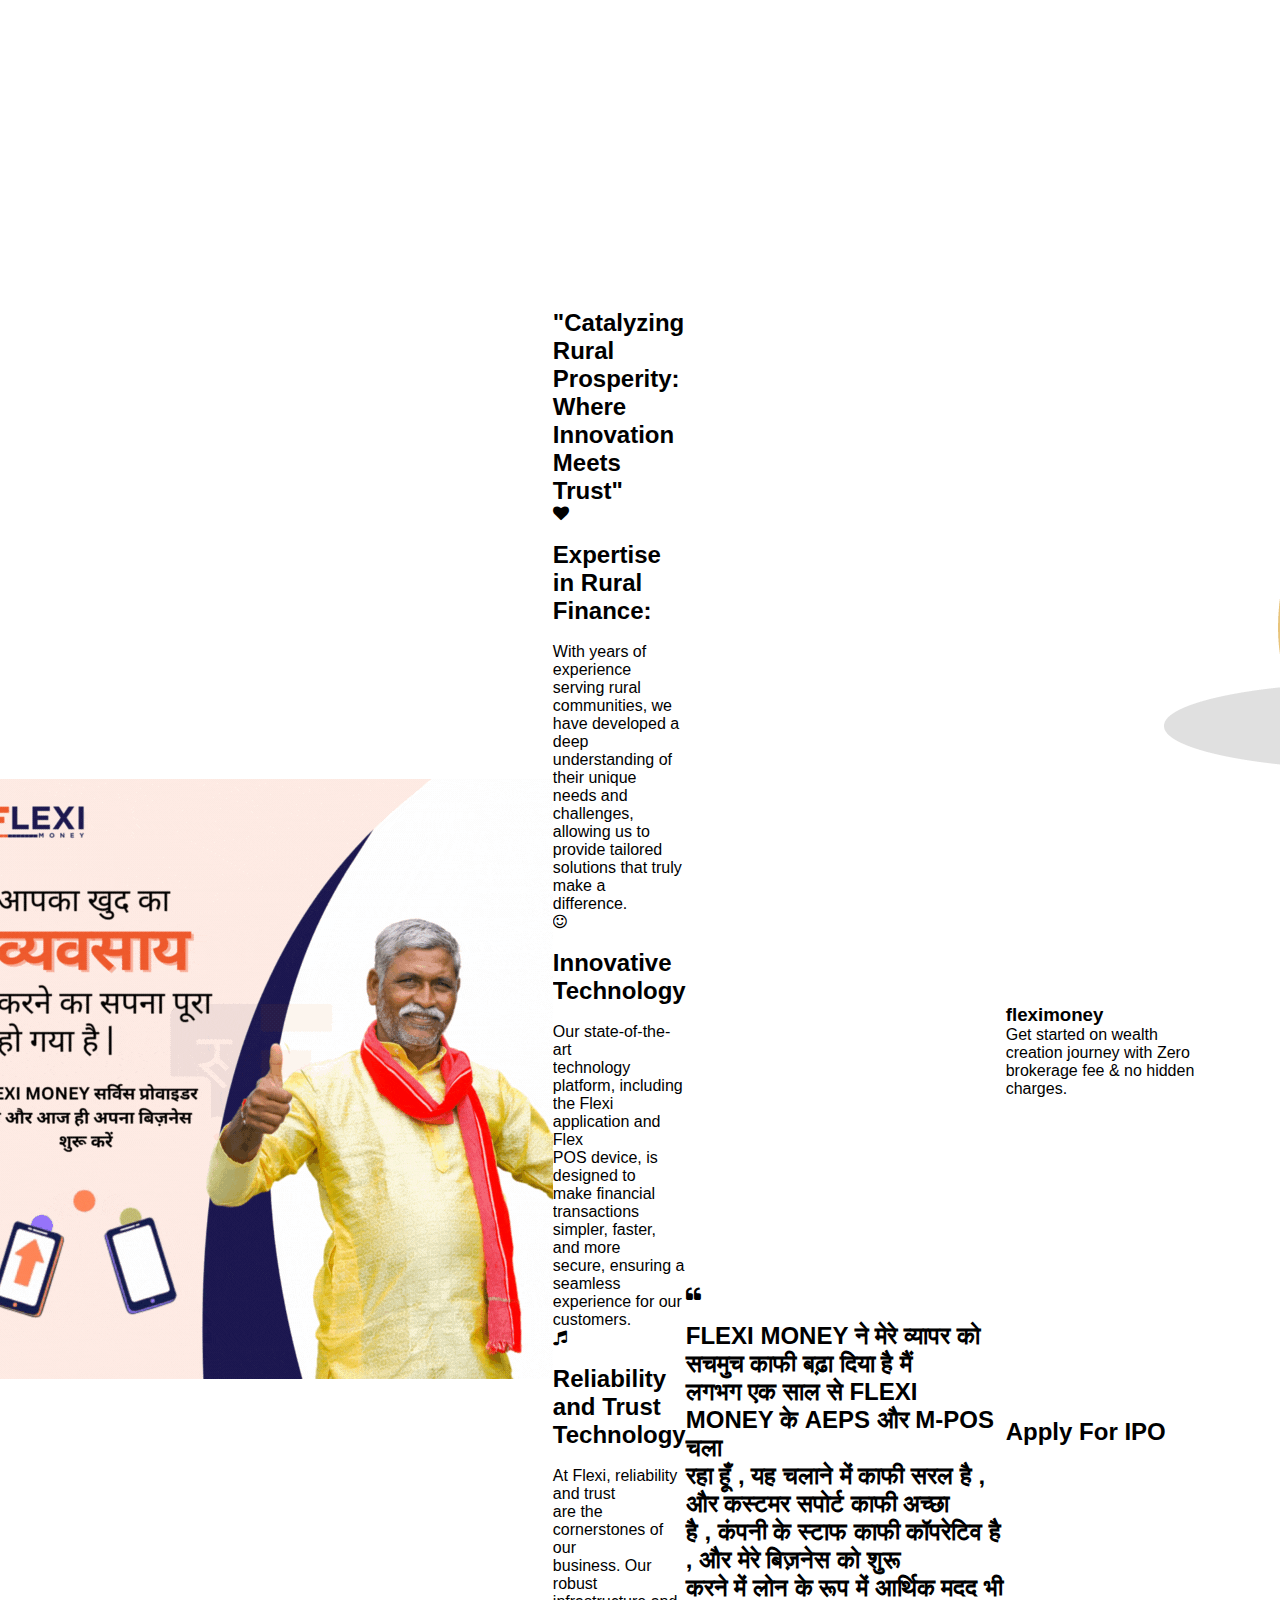
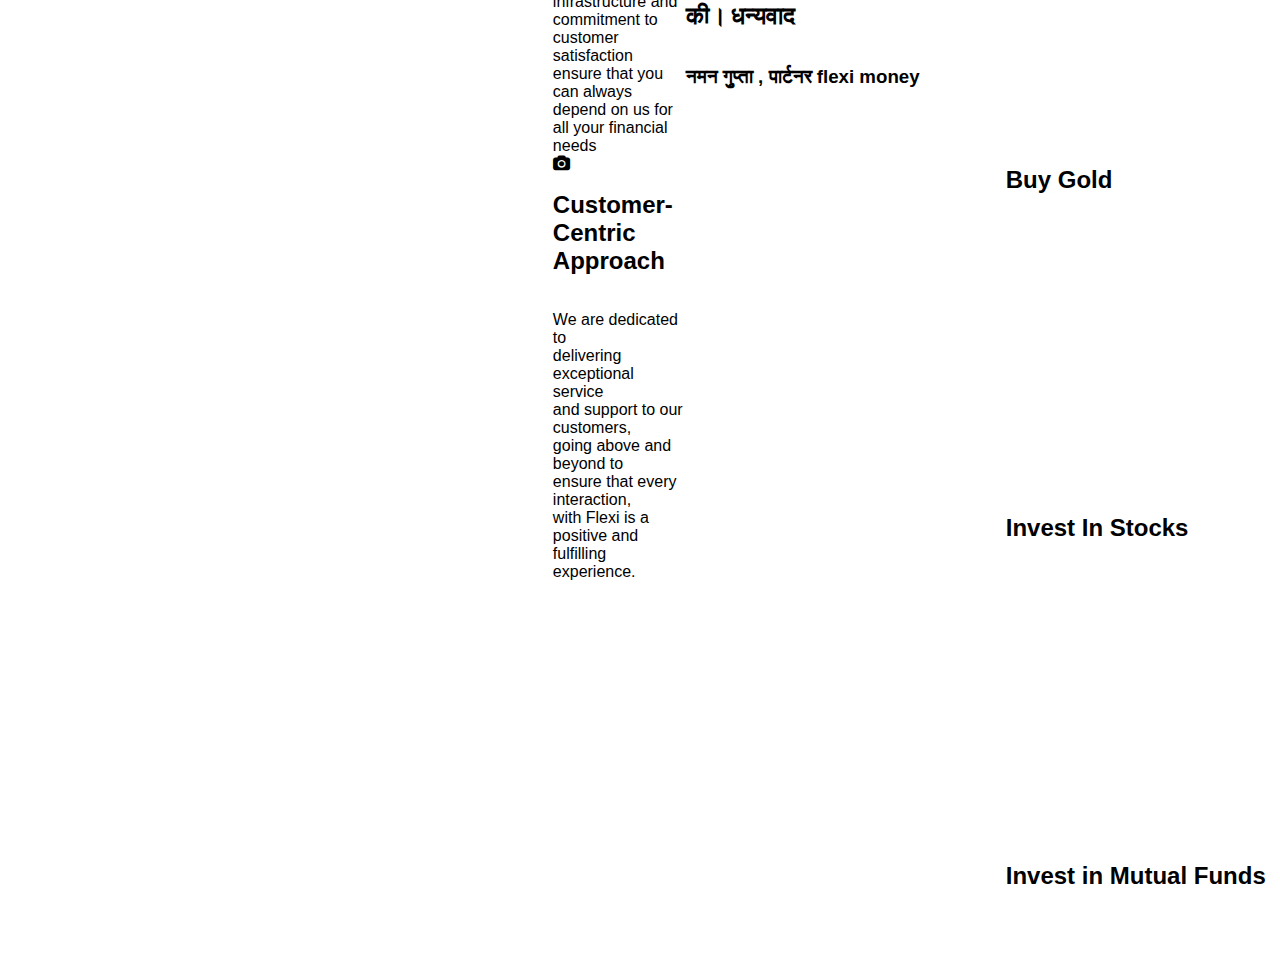
<file: index.html>
<!DOCTYPE html>
<html lang="en">
<head>
    <meta charset="UTF-8">
    <meta name="viewport" content="width=device-width, initial-scale=1.0">
    <link rel="stylesheet" href="https://cdnjs.cloudflare.com/ajax/libs/font-awesome/4.7.0/css/font-awesome.min.css" integrity="sha512-SfTiTlX6kk+qitfevl/7LibUOeJWlt9rbyDn92a1DqWOw9vWG2MFoays0sgObmWazO5BQPiFucnnEAjpAB+/Sw==" crossorigin="anonymous" referrerpolicy="no-referrer" />
    <link href="https://unpkg.com/aos@2.3.1/dist/aos.css" rel="stylesheet">
    <link rel="stylesheet" href="css/style.css">
    <link rel="stylesheet" href="css/midia.css">
    <!-- <link rel="stylesheet" href="css/tab.css"> -->
    <title>flexcash in website</title>
</head>
<body>
    <!-- https://fleximoney.online/# -->
    <nav>
        <input type="checkbox" id="check">
        <label for="check" class="checkbtn">
            <i class="fa fa-bars" aria-hidden="true"></i>
        </label>
        <label class="logo"><img src="images/Logo_flexi-300x86.webp"></label>

        <ul>
            <li><a href="index.html"  style="color: red;">Home</a></li>
            <li><a href="aa.html">About Us </a></li>
            <li><a href="ss.html">Serivces </a></li>
            <li><a href="blog.html">Blogs</a></li>
            <li><a href="contact.html">Contact</a></li>
        
        </ul>
        <div class="Sing">
            <div class="text">
                <h1> <a href="#">Sign in </a></h1>
                <div class="text1">
                <i class="fa fa-user" aria-hidden="true"></i>
             </div>
          </div>
        </div>
    </nav>
    <div class="banner">
        <div class="textt" >
            <div class="heading" >
                <h3>AEPS . MICRO ATM . DMT .</h3> <br> 
                <h2>FLEXI MONEY के साथ  <br>जुड़े औरआज ही अपने <br> व्यापर को करे दोगुना</h2> <br> <br> 
                <h4>FLEXI MONEY अवसर उन्नति का </h4> <br> <br> <br>
                <div class="link" >
                    <div class="snap" >
                       <h2>Become Partner</h2 >
                     </div>
                    <li><a href="#"><i class="fa fa-play" aria-hidden="true"></i>    Get on play store</a></li >
                </div>
            </div>
              <div class="imges">
                   <img src="images/hero.webp" >
              </div>
               <div class="figure">
                <img src="images/Hero2.webp"  data-aos="fade-up">
               </div>
        </div>
    </div><br>
    
    <!-- font image -->
    <div class="container">
             <div class="text58">
                 <p>Recharge & Pay Bills on Paytm.</p>
            </div>
        <div class="content">
            <div class="font">
                <img src="images/m.png" data-aos="fade-up">
                <h2>Mobile Recharge  Bill <i class="fa fa-chevron-right" aria-hidden="true"></i></h2>
            </div>

            <div class="font">
                <img src="images/b.png" data-aos="fade-up">
                <h2>Pay Electricity Bill <i class="fa fa-chevron-right" aria-hidden="true"></i></h2>
            </div>

            <div class="font">
                <img src="images/d.png" data-aos="fade-up">
                <h2>Recharge DTH Connection <i class="fa fa-chevron-right" aria-hidden="true"></i></h2>
            </div>

            <div class="font">
                <img src="images/r.png" data-aos="fade-up">
                <h2>Pay Broadband & Landline Bill <i class="fa fa-chevron-right" aria-hidden="true"></i></h2>
            </div>

            <div class="font">
                <img src="images/rm.png" data-aos="fade-up">
                <h2>Pay Eduction Fee <i class="fa fa-chevron-right" aria-hidden="true"></i></h2>
            </div>
            <div class="font">
                <img src="images/ges.png" data-aos="fade-up">
                <h2>Book Ges Cylinder <i class="fa fa-chevron-right" aria-hidden="true"></i></h2>
            </div>
        </div>
    </div>

    <!-- Font images 1 -->
    <div class="containerr">
        <div class="text58">
            <p>Book & Buy Bills on Paytm.</p>
       </div>
        <div class="contentt">
            <div class="fontt">
                <img src="images/bi.png" data-aos="fade-up">
                <h2>Movie Tickets <i class="fa fa-chevron-right" aria-hidden="true"></i></h2>
            </div>

            <div class="fontt">
                <img src="images/b2.png" data-aos="fade-up">
                <h2>Flight Tickets <i class="fa fa-chevron-right" aria-hidden="true"></i></h2>
            </div>

            <div class="fontt">
                <img src="images/b3.png" data-aos="fade-up">
                <h2>Bus tickets <i class="fa fa-chevron-right" aria-hidden="true"></i></h2>
            </div>

            <div class="fontt">
                <img src="images/b4.avif" data-aos="fade-up">
                <h2>Train Tickets <i class="fa fa-chevron-right" aria-hidden="true"></i></h2>
            </div>

            <div class="fontt">
                <img src="images/b5.png" data-aos="fade-up">
                <h2>Buy Insurance <i class="fa fa-chevron-right" aria-hidden="true"></i></h2>
            </div>
            <div class="fontt">
                <img src="images/b6.png" data-aos="fade-up">
                <h2>International Flight <i class="fa fa-chevron-right" aria-hidden="true"></i></h2>
            </div>
        </div>
    </div><br><br><br>


    <!-- images -->
    <div class="container1" >
        <div class="content1">
            <div class="font1">
                <img src="images/hOME_GIF.gif" data-aos="fade-up">
            </div>
            <div class="textt1" data-aos="fade-up">
                <h4>ABOUT US</h4><br>
                <h2>Empowering Rural<br>Communities<br>
                    Through Innovative<br>Financial Solutions</h2><br>
                    <p>Flexi  Money is a pioneering fintech company dedicated to<br>
                    driving financial inclusion and empowerment in rural<br>
                    India. With a deep understanding of the unique<br>
                    challenges and opportunities present in these<br>
                    communities, we have crafted a suite of services designed<br>
                    to meet the evolving needs of our customers.<br>
                    Flexi  Money is a pioneering fintech company dedicated to</p><br>
                    <div class="about">
                        <a href="#"> Know more about us </a>
                    </div>


            </div>
        </div>
    </div>
    <!-- text -->

    <div class="container2">
        <div class="textss34">
            <h2>"Catalyzing Rural Prosperity:<br> Where Innovation Meets Trust"</h2>
        </div>
        <div class="content2" >
            <div class="textt2">
                <i class="fa fa-heart" aria-hidden="true"></i><br><br>
                <h2>Expertise in Rural Finance:</h2><br>
                <p>With years of experience<br>
                    serving rural communities, we<br>
                    have developed a deep<br>
                    understanding of their unique<br>
                    needs and challenges,<br>
                    allowing us to provide tailored<br>
                    solutions that truly make a<br>
                    difference.</p>
            </div>
            <div class="textt2">
                <i class="fa fa-smile-o" aria-hidden="true"></i><br><br>
                <h2>Innovative Technology</h2><br>
                <p>Our state-of-the-art<br>
                    technology platform, including<br>
                    the Flexi application and Flex<br>
                    POS device, is designed to<br>
                    make financial transactions<br>
                    simpler, faster, and more<br>
                    secure, ensuring a seamless<br>
                    experience for our customers.</p>
            </div>

            <div class="textt2">
                <i class="fa fa-music" aria-hidden="true"></i><br><br>
                <h2>Reliability and Trust Technology</h2><br>
                <p>At Flexi, reliability and trust<br>
                    are the cornerstones of our<br>
                    business. Our robust<br>
                    infrastructure and<br>
                    commitment to customer<br>
                    satisfaction ensure that you<br>
                    can always depend on us for<br>
                    all your financial needs</p>
            </div>

            <div class="textt2">
                <i class="fa fa-camera" aria-hidden="true"></i><br><br>
                <h2>Customer-Centric Approach</h2><br>
                <p> <br>
                <p> We are dedicated to<br>
                    delivering exceptional service<br>
                    and support to our customers,<br>
                    going above and beyond to<br>
                    ensure that every interaction,<br>
                    with Flexi is a positive and<br>
                    fulfilling experience.</p>
            </div>
        </div>
    </div><br><br>



    <!-- girl -->
    <div class="container3">
        <div class="content3">
            <div class="textt3" >
                <img src="images/fLEXI_2.gif" data-aos="fade-up">
            </div>
            <div class="texttp">
                <i class="fa fa-quote-left" aria-hidden="true"></i><br><br>
                <h2>FLEXI MONEY ने मेरे व्यापर को सचमुच काफी बढ़ा दिया है मैं<br>
                    लगभग एक साल से FLEXI MONEY के AEPS और M-POS चला<br>
                    रहा हूँ , यह चलाने में काफी सरल है , और कस्टमर सपोर्ट काफी अच्छा<br>
                    है , कंपनी के स्टाफ काफी कॉपरेटिव है , और मेरे बिज़नेस को शुरू<br>
                    करने में लोन के रूप में आर्थिक मदद भी की। धन्यवाद<br></h2><br><br>
                    <h3>नमन गुप्ता , पार्टनर flexi money</h3>
            </div>
        </div>
    </div><br>

      <!-- money -->
      <div class="container7">
           <div class="content7">
             <div class="textpp">
              <img src="images/Mesa de trabajo 1@2x-8.png">
                <h3> fleximoney</h3>
                <p>Get started on wealth<br>
                    creation journey with Zero<br>
                    brokerage fee & no hidden<br>
                    charges.</p>
                </div>
                <div class="banner11">
                   <img src="images/money1.webp" data-aos="fade-up">
                   <h2>Apply For IPO</h2>
                </div>
                <div class="banner11">
                    <img src="images/money2.webp" data-aos="fade-up">
                    <h2>Buy Gold</h2>
                 </div>
                 <div class="banner11">
                    <img src="images/money3.webp" data-aos="fade-up">
                    <h2>Invest In Stocks</h2>
                 </div>
                 <div class="banner11">
                    <img src="images/money4.webp" data-aos="fade-up">
                    <h2>Invest in Mutual Funds</h2>
                 </div>
           </div>
      </div>

    <!-- input text -->
    <div class="container4">
        <div class="content4">
            <div class="textt4">
                <h3>AEPS . MICRO ATM . DMT .</h3> <br> 
                <h2>FLEXI MONEY के साथ  <br>जुड़े औरआज ही अपने <br> व्यापर को करे दोगुना</h2> <br> <br> 
                <h4>FLEXI MONEY अवसर उन्नति का </h4> <br> <br> <br>
                <div class="fontsnap">
                    <li><a href="#"><i class="fa fa-play" aria-hidden="true"></i>Get on play store</a></li data-aos="fade-right">
                </div>
            </div>
            <div class="input">
            <p>NAME:
            <input type="text"  placeholder="Enter Your Name"><br><br>
            <p>E-MAIL:
            <input type="text"  placeholder="Enter Your Email"><br><br>
            <p>PASSWOED:
            <input type="Password"  placeholder="Enter Your Password"><br><br>
            
                
                
                 
                   <p>I have a Question about :<br>
                    <br>
                    <input type="radio" id="Partner"name ="I have a Question about">
                    <label type="Partner"> Partner</label><br>

                    <input type="radio" id="POS"name ="I have a Question about">
                    <label type="POS"> POS</label><br>

                    <input type="radio" id="API"name ="I have a Question about">
                    <label type="API"> API</label><br>

                   </p><br>
                <p>
                    <input type="file">
                </p><br>
                
                   <p>
                    <p>Questons Our Messages</p>
                    <textarea rows="6" cols="50"></textarea> 
                    </p>
                    <p>
                    <button> <a href="#">submit </a>  </button>
                    <button> clear  </button>
                   </p>  
                </b>
            </div>
        </div>
    </div><br><br>


    <!-- linkfont -->
    <div class="container5">
        <div class="content5" >             
         
           <div class="boxx1">
               <div class="boxx2">
                <h2>FLEXI MONEY </h2>
               </div><br>
               <p> Flexi Money is one of Fintech <br>company Works on rural <br>empowerment in mission to<br> promote  Digital India </p><br>
               <div class="icon">
                   <i class="fa fa-facebook"></i>
                   <i class="fa fa-instagram"></i>
                   <i class="fa fa-twitter"></i>
                   <i class="fa fa-youtube"></i>
               </div>
           </div> <br><br><br>
            
           
          <div class="boxx1">
            
             <h2>Quick link</h2><br>
               <div class="boxx2">
                   <a href="#">Home</a><br><br>
                   <a href="#">About </a> <br><br>
                   <a href="#">blog</a> <br><br>
                   <a href="#">Contact</a> <br> <br>              
              </div>
          </div>

          <div class="boxx1">
                <h2>Services</h2><br>
        
               <div class="boxx2">
                  <p>AEPS</p><br>
                  <p>M-ATM</p><br>
                  <p>DMT</p><br>
                  <p>Recharge</p><br>
                </div>
           </div><br><br>

           <div class="boxx1">
                   <h2>Get in touch</h2><br>
                <div class="boxx2">
                  <p>4th Floor , City Vista , Kolte-</p>
                  <p>Patil Downtown , Kharadi ,</p>
                  <p>Pune , Maharashtra , 411014</p><br>
                  <p style="color: rgb(2, 0, 0);">+91 9953366660</p>
                  <p style="color: rgb(248, 93, 21);">namaste@flexmoney.onlin</p>
    
                </div>
          </div>            
        </div>
    </div><br><br>
    <hr><br><br><br><br>
    <div class="container6">
       <p>Copyright © 2024 fleximoney.online. Powered by MTT Pvt Limited .</p>
    </div><br><br>
   
    







    <script src="https://unpkg.com/aos@2.3.1/dist/aos.js"></script>
    <script>    
    AOS.init({
        duration:1000,
    });
  </script>

</body>
</html>
</file>
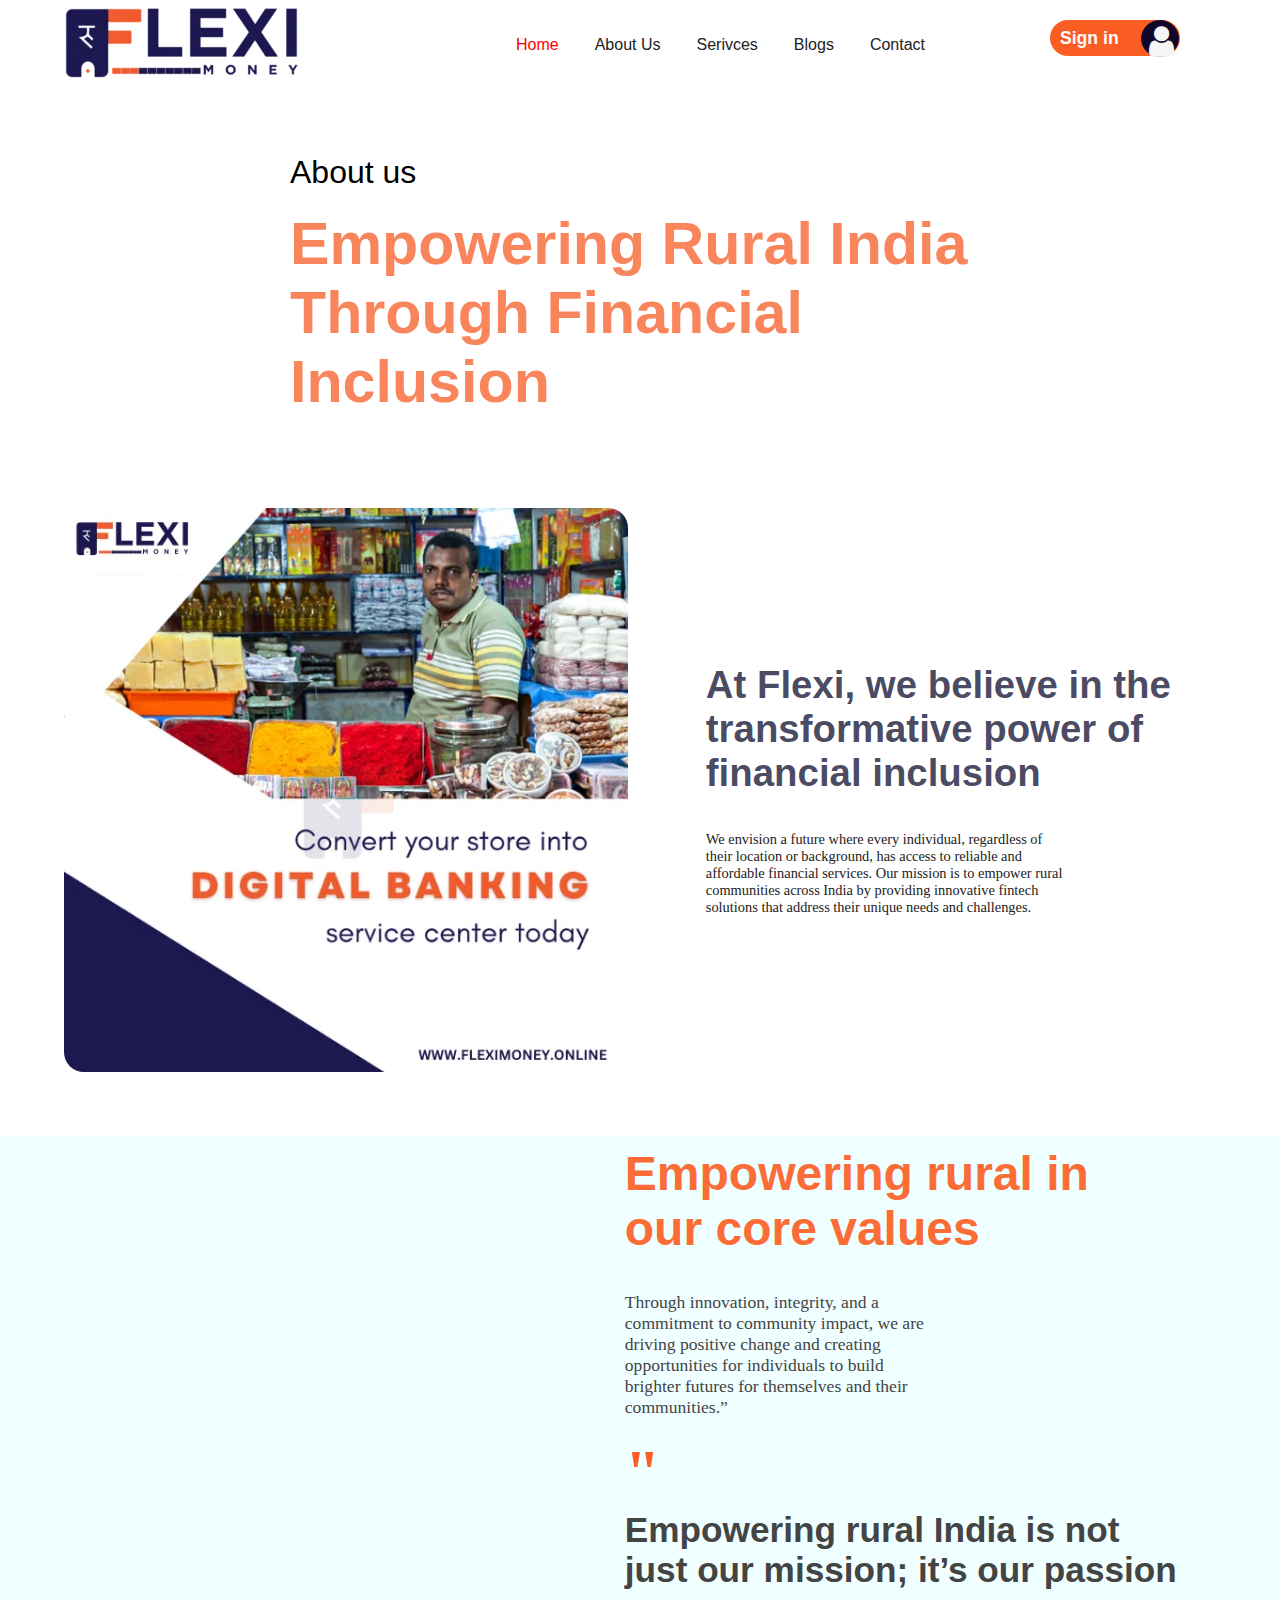
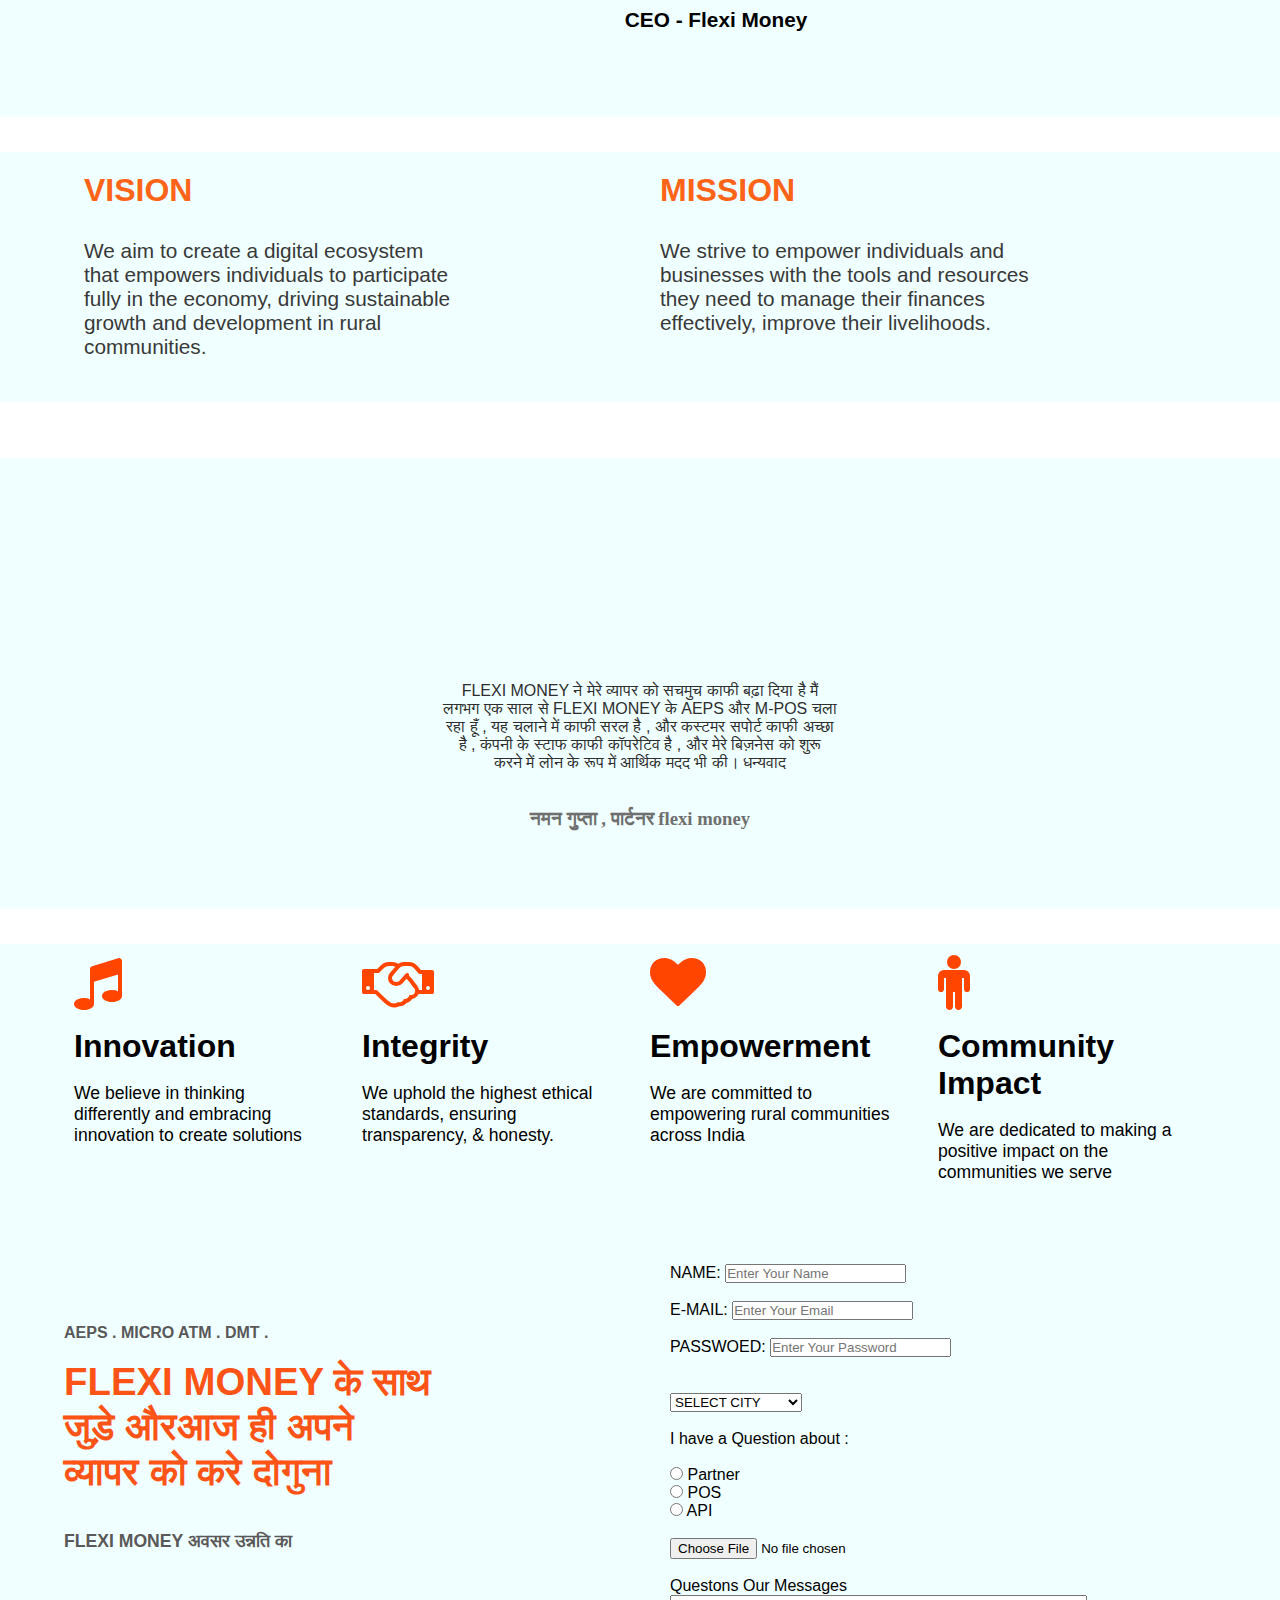
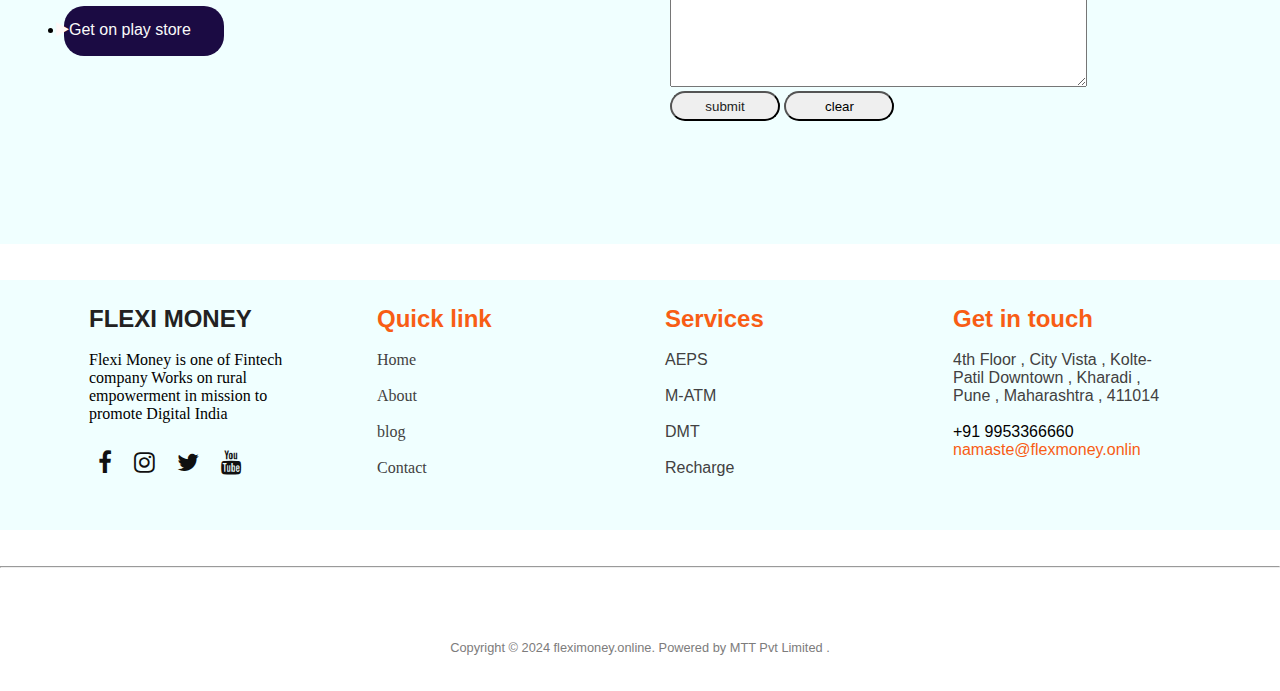
<file: aa.html>
<!DOCTYPE html>
<html lang="en">
<head>
    <meta charset="UTF-8">
    <meta name="viewport" content="width=device-width, initial-scale=1.0">
    <link rel="stylesheet" href="https://cdnjs.cloudflare.com/ajax/libs/font-awesome/4.7.0/css/font-awesome.min.css" integrity="sha512-SfTiTlX6kk+qitfevl/7LibUOeJWlt9rbyDn92a1DqWOw9vWG2MFoays0sgObmWazO5BQPiFucnnEAjpAB+/Sw==" crossorigin="anonymous" referrerpolicy="no-referrer" />
    <link href="https://unpkg.com/aos@2.3.1/dist/aos.css" rel="stylesheet">
    <link rel="stylesheet" href="css/style1.css">
    <link rel="stylesheet" href="css/mediaa.css">
    
    <!-- <link rel="stylesheet" href="css/style1.css"> -->
    <title>flexcash about  in website</title>
</head>
<body>
    <nav>
        <input type="checkbox" id="check">
        <label for="check" class="checkbtn">
            <i class="fa fa-bars" aria-hidden="true"></i>
        </label>
        <label class="logo"><img src="images/Logo_flexi-300x86.webp"></label>

        <ul>
            <li><a href="index.html"  style="color: red;">Home</a></li>
            <li><a href="aa.html">About Us </a></li>
            <li><a href="ss.html">Serivces </a></li>
            <li><a href="blog.html">Blogs</a></li>
            <li><a href="contact.html">Contact</a></li>
        
        </ul>
        <div class="Sing">
            <div class="text">
                <h1> <a href="#">Sign in </a></h1>
                <div class="text1">
                <i class="fa fa-user" aria-hidden="true"></i>
             </div>
          </div>
        </div>
    </nav><br><br><br>

    <div class="containerr">
        <p>About us </p><br>
        <h1>Empowering Rural India<br>
            Through Financial<br>
            Inclusion
        </h1>
    </div><br><br><br>
    <!-- image -->
    <div class="container">
        <div class="content" >
             <div class="banner">
                  <img src="images/About_us img.webp" data-aos="fade-up">
             </div>
             <div class="banner1">
                <h2>At Flexi, we believe in the<br>
                    transformative power of<br>
                    financial inclusion</h2><br><br>
                    <p>We envision a future where every individual, regardless of<br>
                        their location or background, has access to reliable and<br>
                        affordable financial services. Our mission is to empower rural<br>
                        communities across India by providing innovative fintech<br>
                        solutions that address their unique needs and challenges.</p>
             </div>
        </div>
    </div><br>
    

    <!-- aboutsimages1 -->
    <div class="container1">
        <div class="content1">
            <div class="banner12">
                <img src="images/flexicash_aboutus img1.webp" data-aos="fade-up">
            </div>
            <div class="bannertext">
                <h2>Empowering rural in <br>our core values</h2><br><br>
                <p>Through innovation, integrity, and a<br>
                    commitment to community impact, we are<br>
                    driving positive change and creating<br>
                    opportunities for individuals to build<br>
                    brighter futures for themselves and their<br>
                    communities.”
               </p><br>
                     <h5>"</h5> 
                    <h3>Empowering rural India is not<br>just our mission; it’s our passion</h3><br>
                     <h4>CEO - Flexi Money</h4>
            </div>
        </div>
    </div><br><br>
   

    <!-- text -->
    <div class="container2">
        <div class="content2">
             <div class="text2">
                <h2>VISION</h2>
                <p>We aim to create a digital ecosystem<br>
                    that empowers individuals to participate<br>
                    fully in the economy, driving sustainable<br>
                    growth and development in rural<br>
                    communities.</p>
             </div>
             <div class="text2">
                <h2>MISSION</h2>
                <p>We strive to empower individuals and<br>
                    businesses with the tools and resources<br>
                    they need to manage their finances<br>
                    effectively, improve their livelihoods.</p>
             </div>
        </div>
    </div><br><br>


    <!-- girl -->
    <div class="container3">
        <div class="content3">
            <div class="bannerr3">
                <img src="images/girl 3.png" data-aos="fade-up"><br><br>
                <p>FLEXI MONEY ने मेरे व्यापर को सचमुच काफी बढ़ा दिया है मैं<br>
                    लगभग एक साल से FLEXI MONEY के AEPS और M-POS चला<br>
                    रहा हूँ , यह चलाने में काफी सरल है , और कस्टमर सपोर्ट काफी अच्छा<br>
                    है , कंपनी के स्टाफ काफी कॉपरेटिव है , और मेरे बिज़नेस को शुरू<br>
                    करने में लोन के रूप में आर्थिक मदद भी की। धन्यवाद<br></p><br><br>
                    <h3>नमन गुप्ता , पार्टनर flexi money</h3>
            </div>
        </div>
    </div><br><br>


     <!-- textbox -->
    <div class="containerr4">
        <div class="contentt4">
            <div class="textbox">
                <i class="fa fa-music" aria-hidden="true"></i><br><br>
                <h2>Innovation</h2><br>
                <p>We believe in thinking<br>
                    differently and embracing<br>
                    innovation to create solutions<br></p>
            </div>

            <div class="textbox">
                <i class="fa fa-handshake-o" aria-hidden="true"></i><br><br>
                <h2>Integrity</h2><br>
                <p>We uphold the highest ethical<br>
                    standards, ensuring<br>
                    transparency, & honesty.<br></p>
            </div>

            <div class="textbox">
                <i class="fa fa-heart" aria-hidden="true"></i><br><br>
                <h2>Empowerment</h2><br>
                <p>We are committed to<br>
                    empowering rural communities<br>
                    across India<br></p>
            </div>

            <div class="textbox">
                <i class="fa fa-male" aria-hidden="true"></i><br><br>
                <h2>Community Impact</h2><br>
                <p>We are dedicated to making a<br>
                    positive impact on the<br>
                    communities we serve<br></p>
            </div>
        </div>
    </div>


    <!-- input text -->
    <div class="container4">
        <div class="content4">
            <div class="textt4">
                <h3>AEPS . MICRO ATM . DMT .</h3> <br> 
                <h2>FLEXI MONEY के साथ  <br>जुड़े औरआज ही अपने <br> व्यापर को करे दोगुना</h2> <br> <br> 
                <h4>FLEXI MONEY अवसर उन्नति का </h4> <br> <br> <br>
                <div class="fontsnap">
                    <li><a href="#"><i class="fa fa-play" aria-hidden="true"></i>Get on play store</a></li data-aos="fade-right">
                </div>
            </div>
            <div class="input" >
            <p>NAME:
            <input type="text"  placeholder="Enter Your Name"><br><br>
            <p>E-MAIL:
            <input type="text"  placeholder="Enter Your Email"><br><br>
            <p>PASSWOED:
            <input type="Password"  placeholder="Enter Your Password"><br><br>
           
                   <p><br>
                    <select> 
                        <option>   SELECT CITY  </option>
                        <option> NOIDA</option>
                        <option> GREATER NOIDA</option>
                        <option> U.P</option>
                        <option>  NEW DELHI</option>
                        <option> GAZIAWAD</option>
                        <option> GURGAON</option>
                        <option> BIHAR</option>
                        <option> GOA</option>
                        <option> PANJAB</option>
                        <option> GURGAON</option>
                        </select>
                   </p><br>
                 
                   <p>I have a Question about :<br>
                    <br>
                    <input type="radio" id="Partner"name ="I have a Question about">
                    <label type="Partner"> Partner</label><br>

                    <input type="radio" id="POS"name ="I have a Question about">
                    <label type="POS"> POS</label><br>

                    <input type="radio" id="API"name ="I have a Question about">
                    <label type="API"> API</label><br>

                   </p><br>
                  
                <p>
                    <input type="file">
                </p><br>
                
                   <p>
                    <p>Questons Our Messages</p>
                    <textarea rows="6" cols="50"></textarea> 
                    </p>
                    <p>
                    <button> <a href="#">submit </a>  </button>
                    <button> clear  </button>
                   </p>  
                </b>
            </div>
        </div>
    </div><br><br>


    <!-- linkfont -->
    <div class="container5">
        <div class="content5">             
         
           <div class="boxx1">
               <div class="boxx2">
                <h2>FLEXI MONEY </h2>
               </div><br>
               <p> Flexi Money is one of Fintech <br>company Works on rural <br>empowerment in mission to<br> promote  Digital India </p><br>
               <div class="icon">
                   <i class="fa fa-facebook"></i>
                   <i class="fa fa-instagram"></i>
                   <i class="fa fa-twitter"></i>
                   <i class="fa fa-youtube"></i>
               </div>
           </div> <br><br><br>
            
           
          <div class="boxx1">
            
             <h2>Quick link</h2><br>
               <div class="boxx2">
                   <a href="#">Home</a><br><br>
                   <a href="#">About </a> <br><br>
                   <a href="#">blog</a> <br><br>
                   <a href="#">Contact</a> <br> <br>              
              </div>
          </div>

          <div class="boxx1">
                <h2>Services</h2><br>
        
               <div class="boxx2">
                  <p>AEPS</p><br>
                  <p>M-ATM</p><br>
                  <p>DMT</p><br>
                  <p>Recharge</p><br>
                </div>
           </div><br><br>

           <div class="boxx1">
                   <h2>Get in touch</h2><br>
                <div class="boxx2">
                  <p>4th Floor , City Vista , Kolte-</p>
                  <p>Patil Downtown , Kharadi ,</p>
                  <p>Pune , Maharashtra , 411014</p><br>
                  <p style="color: rgb(2, 0, 0);">+91 9953366660</p>
                  <p style="color: rgb(248, 93, 21);">namaste@flexmoney.onlin</p>
    
                </div>
          </div>            
        </div>
    </div><br><br>
    <hr><br><br><br><br>
    <div class="container6">
       <p>Copyright © 2024 fleximoney.online. Powered by MTT Pvt Limited .</p>
    </div><br><br>





   

    <script src="https://unpkg.com/aos@2.3.1/dist/aos.js"></script>
    <script>    
    AOS.init({
        duration:1000,
    });
  </script>
    
</body>
</html>
</file>
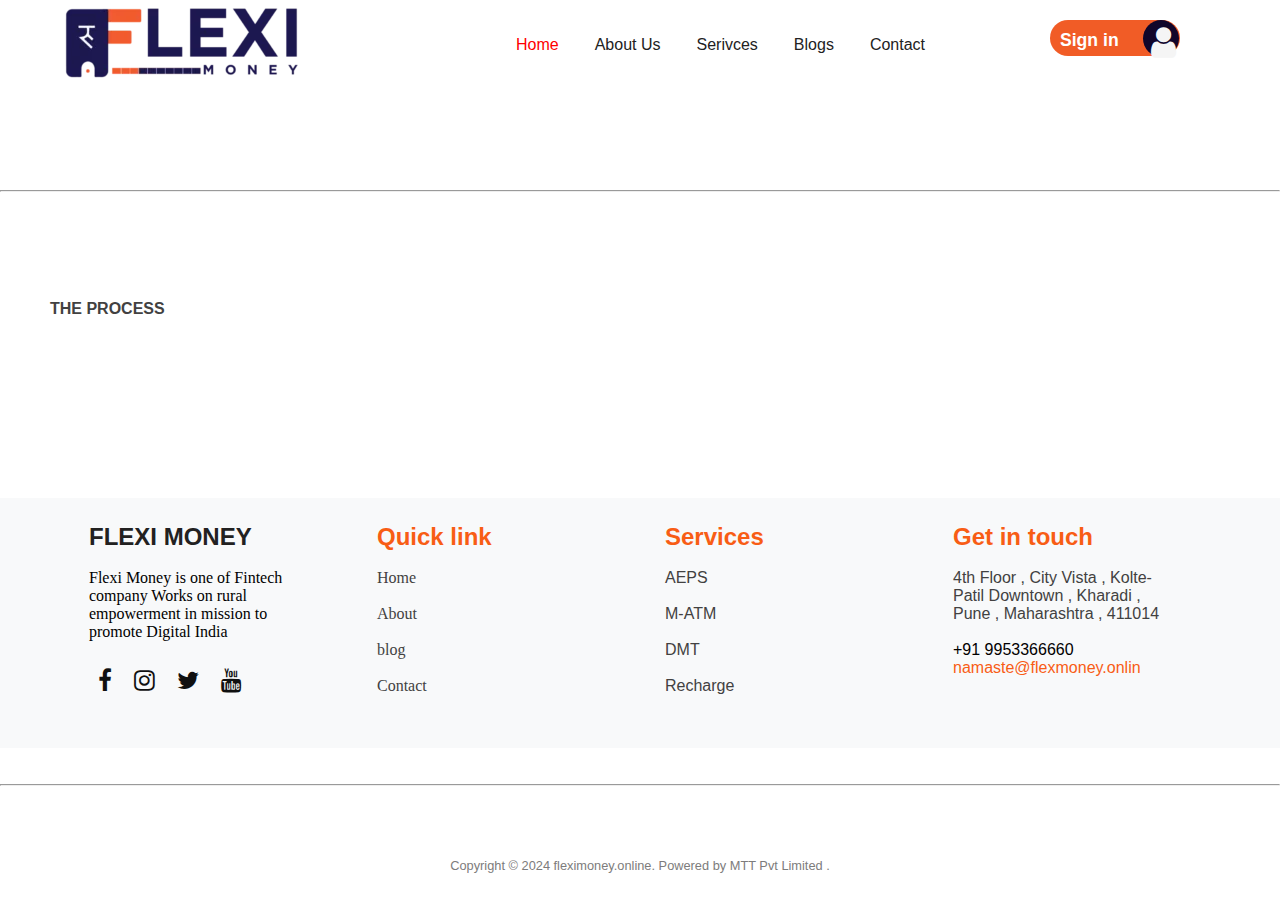
<file: blog.html>
<!DOCTYPE html>
<html lang="en">
<head>
    <meta charset="UTF-8">
    <meta name="viewport" content="width=device-width, initial-scale=1.0">
    <link rel="stylesheet" href="https://cdnjs.cloudflare.com/ajax/libs/font-awesome/4.7.0/css/font-awesome.min.css" integrity="sha512-SfTiTlX6kk+qitfevl/7LibUOeJWlt9rbyDn92a1DqWOw9vWG2MFoays0sgObmWazO5BQPiFucnnEAjpAB+/Sw==" crossorigin="anonymous" referrerpolicy="no-referrer" />
    <link href="https://unpkg.com/aos@2.3.1/dist/aos.css" rel="stylesheet">
    <link rel="stylesheet" href="css/blog.css">
    <link rel="stylesheet" href="css/blogmedia.css">
    <title>blog in html</title>
</head>
<body>
    <nav>
        <input type="checkbox" id="check">
        <label for="check" class="checkbtn">
            <i class="fa fa-bars" aria-hidden="true"></i>
        </label>
        <label class="logo"><img src="images/Logo_flexi-300x86.webp"></label>

        <ul>
            <li><a href="index.html"  style="color: red;">Home</a></li>
            <li><a href="aa.html">About Us </a></li>
            <li><a href="ss.html">Serivces </a></li>
            <li><a href="blog.html">Blogs</a></li>
            <li><a href="contact.html">Contact</a></li>
        
        </ul>
        <div class="Sing">
            <div class="text">
                <h1> <a href="#">Sign in </a></h1>
                <div class="text1">
                <i class="fa fa-user" aria-hidden="true"></i>
             </div>
          </div>
        </div>
    </nav>
    <br><br>   <br><br> <br>
    
    
<hr><br><br> <br><br><br> <br>


<div class="container">
    <h4>THE PROCESS</h4>
</div>
<br><br>   <br><br> <br> <br><br>   <br><br> <br>

  <!-- linkfont -->
  <div class="container5">
    <div class="content5" >             
     
       <div class="boxx1">
           <div class="boxx2">
            <h2>FLEXI MONEY </h2>
           </div><br>
           <p> Flexi Money is one of Fintech <br>company Works on rural <br>empowerment in mission to<br> promote  Digital India </p><br>
           <div class="icon">
               <i class="fa fa-facebook"></i>
               <i class="fa fa-instagram"></i>
               <i class="fa fa-twitter"></i>
               <i class="fa fa-youtube"></i>
           </div>
       </div> <br><br><br>
        
       
      <div class="boxx1">
        
         <h2>Quick link</h2><br>
           <div class="boxx2">
               <a href="#">Home</a><br><br>
               <a href="#">About </a> <br><br>
               <a href="#">blog</a> <br><br>
               <a href="#">Contact</a> <br> <br>              
          </div>
      </div>

      <div class="boxx1">
            <h2>Services</h2><br>
    
           <div class="boxx2">
              <p>AEPS</p><br>
              <p>M-ATM</p><br>
              <p>DMT</p><br>
              <p>Recharge</p><br>
            </div>
       </div><br><br>

       <div class="boxx1">
               <h2>Get in touch</h2><br>
            <div class="boxx2">
              <p>4th Floor , City Vista , Kolte-</p>
              <p>Patil Downtown , Kharadi ,</p>
              <p>Pune , Maharashtra , 411014</p><br>
              <p style="color: rgb(2, 0, 0);">+91 9953366660</p>
              <p style="color: rgb(248, 93, 21);">namaste@flexmoney.onlin</p>

            </div>
      </div>            
    </div>
</div><br><br>
<hr><br><br><br><br>
<div class="container6">
   <p>Copyright © 2024 fleximoney.online. Powered by MTT Pvt Limited .</p>
</div><br><br>





   






    <script src="https://unpkg.com/aos@2.3.1/dist/aos.js"></script>
    <script>    
    AOS.init({
        duration:1000,
    });
  </script>



</body>
</html>
</file>
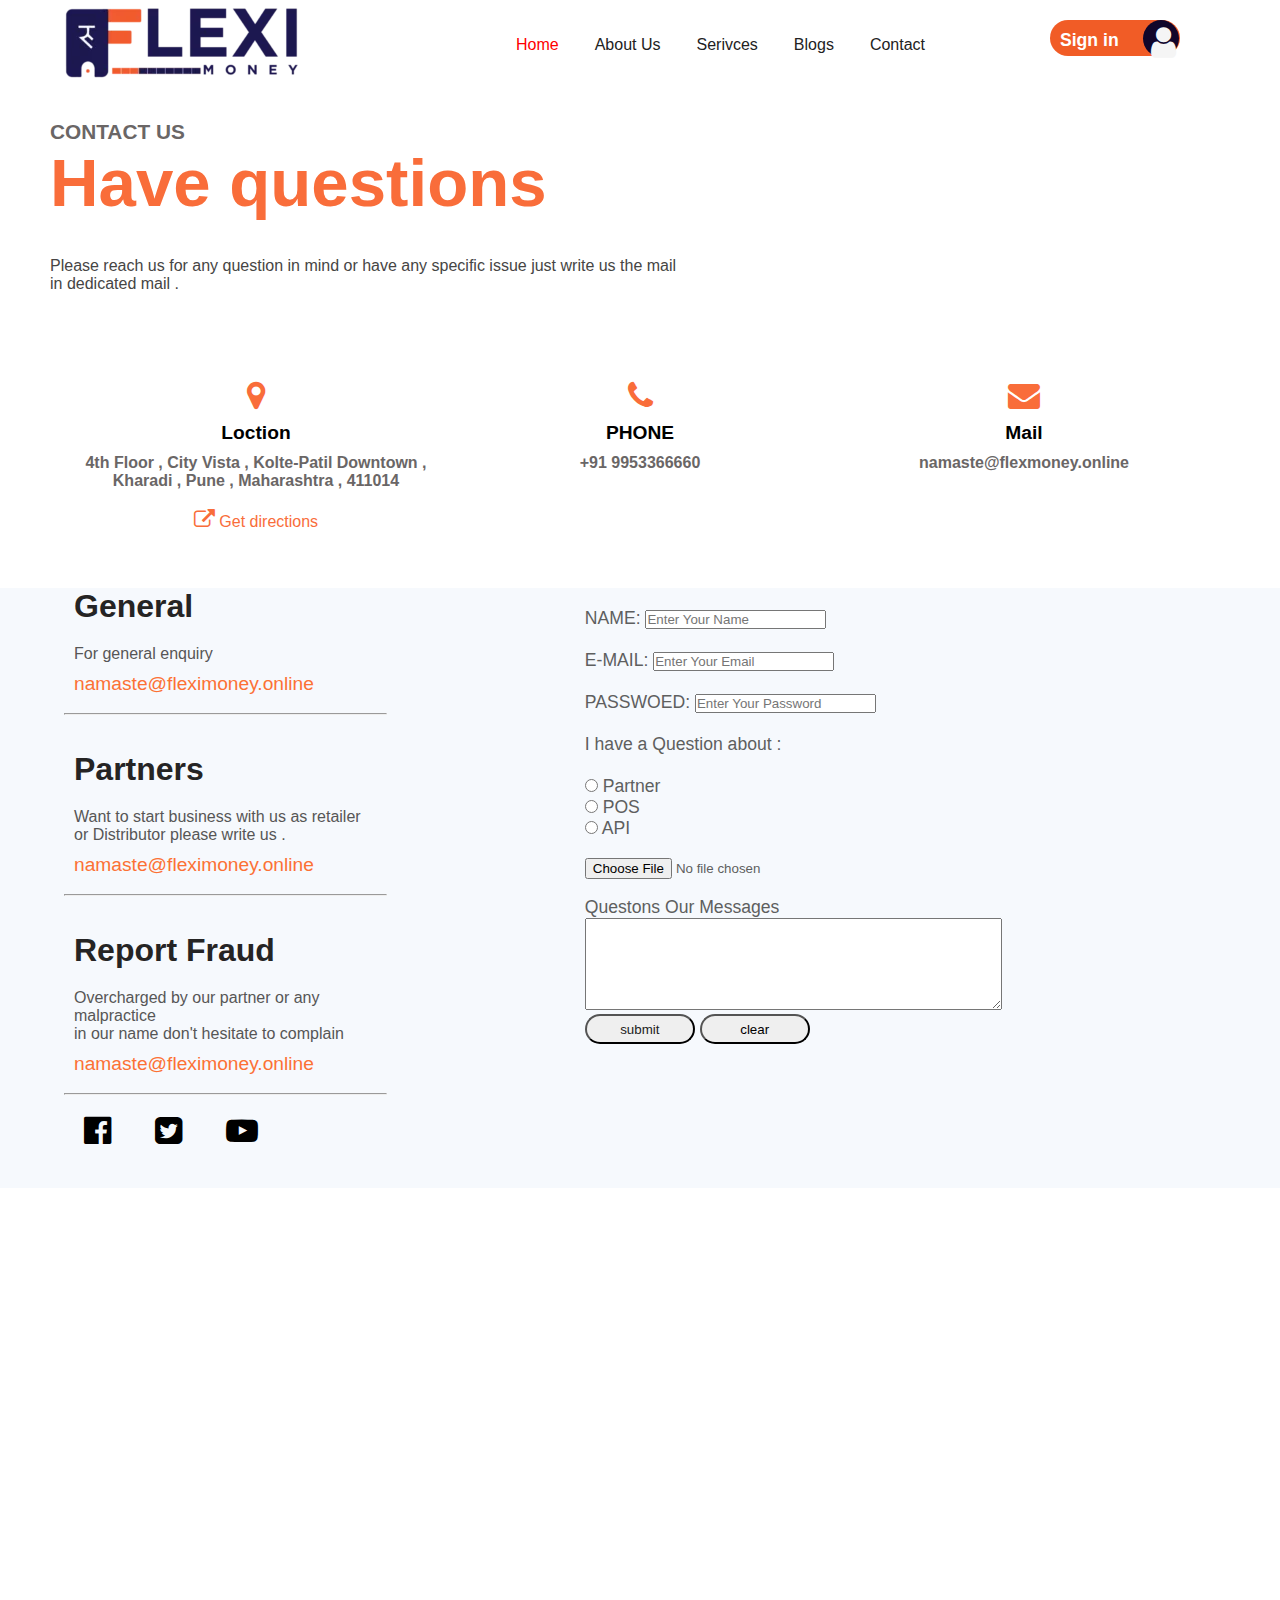
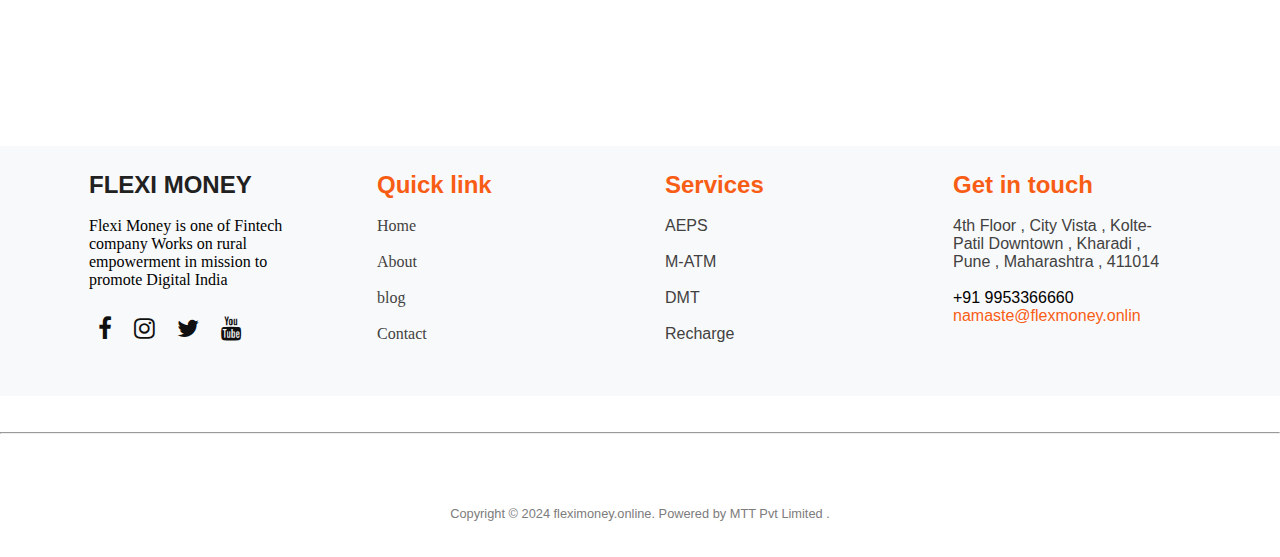
<file: contact.html>
<!DOCTYPE html>
<html lang="en">
<head>
    <meta charset="UTF-8">
    <meta name="viewport" content="width=device-width, initial-scale=1.0">
    <link rel="stylesheet" href="https://cdnjs.cloudflare.com/ajax/libs/font-awesome/4.7.0/css/font-awesome.min.css" integrity="sha512-SfTiTlX6kk+qitfevl/7LibUOeJWlt9rbyDn92a1DqWOw9vWG2MFoays0sgObmWazO5BQPiFucnnEAjpAB+/Sw==" crossorigin="anonymous" referrerpolicy="no-referrer" />
    <link href="https://unpkg.com/aos@2.3.1/dist/aos.css" rel="stylesheet">
    <link rel="stylesheet" href="css/contact.css">
    <link rel="stylesheet" href="css/flexmedia.css">
    <title>contact in html</title>
</head>
<body>
    <nav>
        <input type="checkbox" id="check">
        <label for="check" class="checkbtn">
            <i class="fa fa-bars" aria-hidden="true"></i>
        </label>
        <label class="logo"><img src="images/Logo_flexi-300x86.webp"></label>

        <ul>
            <li><a href="index.html"  style="color: red;">Home</a></li>
            <li><a href="aa.html">About Us </a></li>
            <li><a href="ss.html">Serivces </a></li>
            <li><a href="blog.html">Blogs</a></li>
            <li><a href="contact.html">Contact</a></li>
        
        </ul>
        <div class="Sing">
            <div class="text">
                <h1> <a href="#">Sign in </a></h1>
                <div class="text1">
                <i class="fa fa-user" aria-hidden="true"></i>
             </div>
          </div>
        </div>
    </nav>




    <!-- contact1 -->
    <div class="container">
        <div class="content">
            <h4>CONTACT  US</h4>
            <h2>Have questions</h2><br><br>
            <p>Please reach us for any question in mind or have any specific issue just write us the mail in dedicated mail .</p>
        </div>
    </div>
    

    <!-- .contact -->
<div class="container12">
    <div class="content12">
        <div class="icons">            
            <i class="fa fa-map-marker" aria-hidden="true"></i>
            <h3>Loction</h3>
            <h2>4th Floor , City Vista , Kolte-Patil Downtown , Kharadi , Pune , Maharashtra , 411014</h2>
            <div class="icons12">
                <a><i class="fa fa-external-link" aria-hidden="true"></i>  Get  directions </a>
            </div>
        </div>

        <div class="icons"> 
            <i class="fa fa-phone" aria-hidden="true"></i>
            <h3>PHONE</h3>
            <h2>+91 9953366660</h2>
        </div>

        <div class="icons"> 
            <i class="fa fa-envelope" aria-hidden="true"></i>
            <h3>Mail</h3>
            <h2>namaste@flexmoney.online</h2>
        </div>
    </div>
</div><br>


    <!-- inputext -->
    <div class="container1">
        <div class="content1">
            <div class="texttbox">
            <div class="text121">
                <h2>General</h2>
                <p>For general enquiry</p>
                <a href="#">namaste@fleximoney.online</a><br><br>
                <hr><br>
            </div><br>

            <div class="text121">
                <h2>Partners</h2>
                <p>Want to start business with us as retailer or Distributor please write us .</p>
                <a href="#">namaste@fleximoney.online</a><br><br>
                <hr><br>
            </div><br>

            <div class="text121">
                <h2>Report Fraud</h2>
                <p>Overcharged by our partner or any malpractice
                    <br>in our name don't hesitate to complain</p>
                <a href="#">namaste@fleximoney.online</a><br><br>
                <hr>
            </div>
          
            <div class="iconss">
                <i class="fa fa-facebook-official" aria-hidden="true"></i>
                <i class="fa fa-twitter-square" aria-hidden="true"></i>
                <i class="fa fa-youtube-play" aria-hidden="true"></i>
            </div>
        </div>


            <div class="input">
                <p>NAME:
                <input type="text"  placeholder="Enter Your Name"><br><br>
                <p>E-MAIL:
                <input type="text"  placeholder="Enter Your Email"><br><br>
                <p>PASSWOED:
                <input type="Password"  placeholder="Enter Your Password"><br><br>
                
                    
                    
                     
                       <p>I have a Question about :<br>
                        <br>
                        <input type="radio" id="Partner"name ="I have a Question about">
                        <label type="Partner"> Partner</label><br>
    
                        <input type="radio" id="POS"name ="I have a Question about">
                        <label type="POS"> POS</label><br>
    
                        <input type="radio" id="API"name ="I have a Question about">
                        <label type="API"> API</label><br>
    
                       </p><br>
                    <p>
                        <input type="file">
                    </p><br>
                    
                       <p>
                        <p>Questons Our Messages</p>
                        <textarea rows="6" cols="50"></textarea> 
                        </p>
                        <p>
                        <button> <a href="#">submit </a>  </button>
                        <button> clear  </button>
                       </p>  
                    </b>
                </div>
            </div>
        </div>
        </div>
    </div><br>

    <div class="containetr3">
        <iframe src="https://www.google.com/maps/embed?pb=!1m14!1m8!1m3!1d30259.781045511147!2d73.945973!3d18.552719!3m2!1i1024!2i768!4f13.1!3m3!1m2!1s0x3bc2c3c3288ba495%3A0x38e833613a63004a!2sKharadi%2C%20Pune%2C%20Maharashtra%2C%20India!5e0!3m2!1sen!2sus!4v1710869334976!5m2!1sen!2sus" width="800" height="600" style="border:0;" allowfullscreen="" loading="lazy" referrerpolicy="no-referrer-when-downgrade"></iframe>
    </div><br><br>




    <!-- linkfont -->
    <div class="container5">
        <div class="content5" >             
         
           <div class="boxx1">
               <div class="boxx2">
                <h2>FLEXI MONEY </h2>
               </div><br>
               <p> Flexi Money is one of Fintech <br>company Works on rural <br>empowerment in mission to<br> promote  Digital India </p><br>
               <div class="icon">
                   <i class="fa fa-facebook"></i>
                   <i class="fa fa-instagram"></i>
                   <i class="fa fa-twitter"></i>
                   <i class="fa fa-youtube"></i>
               </div>
           </div> <br><br><br>
            
           
          <div class="boxx1">
            
             <h2>Quick link</h2><br>
               <div class="boxx2">
                   <a href="#">Home</a><br><br>
                   <a href="#">About </a> <br><br>
                   <a href="#">blog</a> <br><br>
                   <a href="#">Contact</a> <br> <br>              
              </div>
          </div>

          <div class="boxx1">
                <h2>Services</h2><br>
        
               <div class="boxx2">
                  <p>AEPS</p><br>
                  <p>M-ATM</p><br>
                  <p>DMT</p><br>
                  <p>Recharge</p><br>
                </div>
           </div><br><br>

           <div class="boxx1">
                   <h2>Get in touch</h2><br>
                <div class="boxx2">
                  <p>4th Floor , City Vista , Kolte-</p>
                  <p>Patil Downtown , Kharadi ,</p>
                  <p>Pune , Maharashtra , 411014</p><br>
                  <p style="color: rgb(2, 0, 0);">+91 9953366660</p>
                  <p style="color: rgb(248, 93, 21);">namaste@flexmoney.onlin</p>
    
                </div>
          </div>            
        </div>
    </div><br><br>
    <hr><br><br><br><br>
    <div class="container6">
       <p>Copyright © 2024 fleximoney.online. Powered by MTT Pvt Limited .</p>
    </div><br><br>
   








    <script src="https://unpkg.com/aos@2.3.1/dist/aos.js"></script>
    <script>    
    AOS.init({
        duration:1000,
    });
  </script>


</body>
</html>
</file>
<file: css/style.css>
*
{
    margin: 0;
    padding: 0;
    box-sizing: border-box;
}
body
{
    background-size: 100%;
    font-family: sans-serif;
    display: flex;
    align-items: center;
    justify-content: center;
    min-height: 100VH;
    width: 100vh;

}
.container
{
    background-color: #f8f8fa;
    border-radius: 10px;
    -webkit-border-radius: 10px;
    box-shadow: 0 2.8px 2.2px rgba(0, 0, 0, 0.034), 0  6.7px 5.3px rgba(0, 0, 0, 0.040), 0 12. ;
    overflow: hidden;
    width: calc(100vw - 65vw);
    min-width: 100%;
}

.header
{
    background-color: linear-gradient(to left,#f97c46, #061869);
    padding: 30px 0;
}
.header h2
{
    color: #222;
    font-family: inter,sans-serif;
    font-size: 24px;
    text-transform: uppercase;
    text-align: center;
}
.form
{
    padding: 40px;
}
.form-control
{
    margin-bottom: 20px;
    position: relative;
}
.form-control label
{
    display: inline-block;
    margin-bottom: 5px;
}
.form-control input
{
    width: 100%;
    border: 2px solid #f0f0f0;
    border-radius: 5px;
    display: block;font-family: Verdana, Geneva, Tahoma, sans-serif;
    font-size: 14px;
    padding: 12px;
}
.form-control input:focus
{
    outline: 0;
    border-color: #777;
}
.form-control.success input
{
  border-color: #2ecc71;  
}
.form-control.error input
{
  border-color: #e74c3c;  
}
.form-control i
{
    position: absolute;
    right: 8%;
    top: 38px;
    visibility: hidden;
}
.form-control.success i.fa-check-circle
{
    color: #2ecc71;
    visibility: visible;
}
.form-control.error i.fa-exclamation-circle
{
    color: #e74c3c;
    visibility: visible;
}

.form-control small
{
    color: #e74c3c;
    position:absolute;
    bottom: 0;
    left: 0;
    visibility: hidden;

}
.form-control.error small
{
    visibility: visible;

}

.form .btn
{
    background-color:linear-gradient(to left,#f537f5, #051c85) ;
    border-radius: 6px;
    border: none;
    outline: none;
    color: #151515;
    font-family: Verdana, Geneva, Tahoma, sans-serif;
    font-size: 16px;
    padding: 15px 0;
    margin-top: 20px;
    width: 100%;
    font-weight: bold;
    text-transform: uppercase;
    transition: all 1s ease;
}

.form .btn:hover 
{
    background-color:linear-gradient(to left,#0c40db, #a31405) ;
}

@media(max-width:998px )
{
    .container
    {
        width: calc(100vw - 35vw);
        max-width: 100%;
    }
}
</file>
<file: css/midia.css>
@media screen and (max-width:520px)
{
    #check
    {
        display: block;
        border: 2px solid red;
        display: none;
    }
    nav label .fa
  {
    display: block;
    color: orangered;
    font-size: 2.3rem;
    margin-top: 4px;
  }
  .logo
{
    font-size: 1.3rem; 
    margin-left: 10px;
    /* border: 2px solid red; */
}

  nav ul 
 {
   position: fixed;
   display: inline-block;
   top:120px; 
   right: -100%;
   width: 100%;
   height:400px;
   background-color: rgb(255, 255, 255);
   transition: 0.5s all;
   z-index:1;
   
 }
 nav ul li 
 {
 
   display: block;
   margin: auto;
   text-align: center;
   border-bottom: 2px solid orangered;
   width: 50%;
 }

 #check:checked~ul
 {
   right: 0px;
 }

 .Sing 
{
  
   display: none;
}
.text
{
    
    display: none;
}
.text h1 
{
    
    display: none;
}
.text h1 a
{
 
  display: none;
}
.text1 
{
    
    display: none;
}
.text1 .fa
{
    
    display: none;
}


 /* banner */
.banner
{
 width: 100%; 
 height: 900px;
 /* border: 2px solid rgb(187, 255, 0);  */
}
.heading
{
    width: 100%;
    height: 400px;
    margin-top: 530px; 
    /* border: 2px solid red; */
    margin-left: 20px;
}
.heading h3
{
    font-size: 1rem;
    font-family: Inter,sans-serif;
}

.heading h2
{
    font-size: 2rem;
    color: orangered;
    font-family: Inter,sans-serif;
    /* border: 2px solid green; */
}
.heading h4
{
    font-size: 1rem;
    margin-top: -20px;
    font-family: Inter,sans-serif;
}
.link
{
    display: flex;
}
.link
{
    width: 350px;
    /* border: 2px solid orchid; */
    margin-left: -20px;
    margin-top: -20px;
  
}
.link li
{
    font-size: 1rem;
    /* display: inline-block; */
    background-color: rgb(27, 11, 67);
    border-radius: 20px;
    height: 50px;
    width: 170px;
    margin-left: 5px;
}
.snap 
{
    font-size: 1rem;
    display: inline-block;
    background-color: rgb(27, 11, 67);
    border-radius: 20px;
    height: 50px;
    width: 150px;
    margin-left: 10px;
}
.snap h2
{
    font-size: 0.9rem;
    color: #fcf6f6;
    margin-top: 15px;
    text-align: center;
    font-family: Inter,sans-serif;
}
.link  li .fa
{
    font-size: 1rem; 
    color: rgb(255, 248, 248); 
    margin-top: 15px;   
    margin-left: 20px;
}
.link li a
{
    text-decoration: none;
    color: #fafafa;
    font-size: 1rem;
    font-family: Inter,sans-serif;
}

 .imges
 {
   width: 80%;
   margin-left: -330px;
   /* border: 2px solid red; */

 }
 /* .imges img
 {
    width: 450%;
    border-radius: 10px;
    float: right;
    height: 380px;  
 } */
 .figure .imges
 {
    display: inline;
 }
 
 .figure img
 {
    border-radius: 30px;
    width: 170%;
    display: none;
    margin-top:-20px ;
    margin-left: 80px;
    box-shadow:2px 2px 4px rgb(10, 10, 10);
 }
 



  /* font image  */
 .container
 {
    width: 100%;
    height: 640px;
    background-color: rgb(27, 11, 67);
 }
 .text58 
 {
    color: rgb(240, 248, 255);
    font-family: inter sans-serif;
    margin-left: 80px;
 }
 .content
 {
    width: 95%;
    height:600px;
    /* border: 2px solid red; */
    display: flex;
    flex-wrap: wrap;
    margin: auto;
 }
.font
{
  width: 22%; 
  height: 300px; 
  margin: 20px;
  margin-top: 20px;
}
.font img
{
    width: 130%;
    padding: 20px;
}
.font h2
{
    font-size: 1rem;
    color: #fafafa;
    padding: 20px;
    font-family: Inter,sans-serif;
}
.font h2:hover
{
    color: orangered;
}

/* text image */
.containerr
 {
    width: 100%;
    height: 630px;
    background-color: orangered;
 }
 .text58 
 {
    color: aliceblue;
    font-size: 1.4rem;
    margin-top: 30px;
    font-family: inter sans-serif;
    margin-left: 80px;
 }
 .text58 p
 {
    margin-top: 40px;
 }
 .contentt
 {
    width: 95%;
    height: 300px;
    display: flex;
    margin: auto;
    flex-wrap: wrap;
    /* margin-top: 40px; */
 }
.fontt
{
  width: 22%; 
  height: 300px; 
  margin: 20px;
  margin-top: 20px;
}
.fontt img
{
    width: 130%;
    padding: 20px;
}
.fontt h2
{
    font-size: 1rem;
    color: #fafafa;
    padding: 20px;
    font-family: Inter,sans-serif;
}
.fontt h2:hover
{
    color: rgb(0, 0, 0);
}


/* images */
.container1
{
    width: 100%;
    height: 650px;
    /* border: 2px solid red; */
}
.content1
{
    width: 95%;
    height: 650px;
    /* border: 2px solid green; */
    /* margin: auto; */
}
/* .font1
{
    float: right;
} */
.font1 img
{
    width: 100%;
    margin-left: 30px;
    height:400px;
}
.textt1
{
   margin-top: 410px;
   margin-left: -400px;
}
.textt1 h4
{
    font-family: inter,sans-serif;
    margin-top: 10px;
    font-size: 1rem;
}
.textt1 h2
{
    font-family: inter,sans-serif;
    font-size: 2rem;
    color: rgb(237, 91, 38);
}
.textt1 p
{
    font-size: 0.9rem;
    font-family: inter,sans-serif;
}
.about
{
    width: 190px;
    justify-content: center;    
    height: 50px;
    margin-top: -2px;
    /* border: 2px solid red; */
    border-radius: 50px;
    background-color: rgb(27, 11, 67);
}
.about a
{
    text-decoration: none;
    font-size: 1rem;
    font-family:inter,sans-serif;
    margin-top: 15px;
    color: rgb(255, 255, 255);
}

/* text */
.textss34 h2
{
    color: orangered;
    font-size: 1.5rem;
    text-align: center;
    margin-top: 20px;
    font-family: inter,sans-serif;
}
.container2
{
   width: 100%;
   height: 1250px;
   margin-top: 330px;
   background-color: rgb(255, 248, 248)
}
.content2
 {
    width: 90%;
    height: 1200px;
    display: block;
 }
 .textt2
 {
   width: 90%;
   padding: 20px;
   /* margin-left: 60px */
   /* border: 2px solid rgb(22, 5, 85); */
 }
 .textt2 .fa
 {
    font-size: 1.6rem;
    color: rgb(247, 83, 24);
 }
 .textt2 h2
 {
    font-size: 1.5rem;
    font-family: inter,sans-serif;
 }
 .textt2 p
 {
    font-size: 1rem;
    font-family: inter,sans-serif;
 }


 /* girl */
 .content3
 {
     width: 90%;
     height: 400px;
     margin: auto;
     display: inline-block;
 }
 .textt3 img
 {
     border-radius: 20px;
     /* width: 350px; */
     margin-left: 80px;
     box-shadow:2px 2px 4px rgb(10, 10, 10);
 }

 .texttp
 {
     margin-top: 90px;
     margin-left: 40px;
     width: 90%;
     background-color: rgb(248, 249, 250);
 }
 .texttp .fa
 {
     color: orangered;
     font-size: 3rem;
 }
 .texttp h2
 {
   font-size: 0.8rem;
   color: #5f5e5e;
   font-family: "Nunito Sans", sans-serif;
 }


 /* money */
.container7
{
    width: 100%;
    height: 1680px;
    margin-top: 300px;
}
.content7
{
    width: 90%;
    height: 1600px;
    display: inline-block;
    margin-left: 40px;
    padding: 10px;
}



.textpp
{
    width: 70%;
    height: 390px;
    margin-top: 10px;
    margin-left: 20px;
    border-radius: 20px;
    background-color: rgb(27, 11, 67);
}
.banner11:hover
{
    background-color: rgb(247, 79, 19);
}
.textpp img
{
   width: 95%;
   background-color: #fafafa;
   border-radius: 20px;
   margin-left:8px;
   margin-top: 3px;
}
.textpp .fa:hover
{
    color:rgb(27, 11, 67) ;
}
.textpp h3
{
    font-size: 1.5rem;
    text-align: center;
    color: rgb(255, 255, 255);
}
.textpp h3:hover
{
    color: #232222;
}

.textpp p
{
    font-size: 0.6rem;
    margin-top: 6px;
    text-align: center;
    color: #ffffff;
    font-family: "Nunito Sans", sans-serif;
}
.banner11
{
    width: 75%;
    height: 380px;
    margin: 10px;
    border-radius: 20px;
    background-color: rgb(27, 11, 67);
}

.banner11 h2
{
    color: rgb(251, 251, 251);
    text-align: center;
    margin-top: 10px;
    font-size: 1rem;
    font-family: "Nunito Sans", sans-serif;
}
.banner11 img
{
    width: 100%;   
    height: 310px;
}



 /* input text */
.container4
{
    width: 100%;
    height: 900px;
    margin-top: 350px;
    background-color: rgb(248, 249, 250) ;
}

.content4
{
    width: 90%;
    height: 550px;
    display: inline-block;
    margin: auto;
}
.textt4
{
    width: 100%;
    height: 350px;
    margin-top: -1px;
    margin-left: 40px;
}
.input button
{
    width: 80px;
    height: 30px;
    border-radius: 20px;
   
}
.textt4 h3
{
    font-size: 1rem;
    color: #5a5858;
    font-family: inter, sans-serif;
}
.textt4 h2
{
    font-size: 2rem;
    color: rgb(252, 84, 23);
    font-family: inter, sans-serif;
}
.textt4 h4
{
    font-size: 1.1rem;
    color: #5a5858;
    font-family: inter, sans-serif;
}
.fontsnap 
{
    font-size: 1rem;
    display: inline-block;
    background-color: rgb(27, 11, 67);
    border-radius: 20px;
    height: 50px;
    width: 160px;
}
.fontsnap h2
{
    font-size: 1rem;
    color: #fcf6f6;
    margin-top: 15px;
    /* text-align: center; */
    font-family: Inter,sans-serif;
}
.fontsnap  li .fa
{
    font-size: 1.rem; 
    color: rgb(255, 248, 248); 
    margin-top: 15px;   
    margin-left: 30px;
}
.fontsnap li a
{
    text-decoration: none;
    color: #fafafa;
    margin-left: -38px;
    font-family: Inter,sans-serif;
}
.input
{
    width: 40%;
    margin-left: 40px;
    margin-top: 20px;
    /* border: 2px solid yellow; */
}
.input p
{
    font-size: 1rem;
    font-family: Inter,sans-serif;
}



/* linkfont */
.container5
{
    width: 100%;
    height: 900px;
    margin-top: 50px;
    /* border: 2px solid red; */
    background-color: rgb(248, 249, 250) ;
}

.content5
{
    width: 90%;
    height: 250px;
    margin-left:30px ;
    /* border: 2px solid green; */
    /* margin: auto; */
    display: inline-block;
}
.boxx1
{
    width: 100%;
    height: 200px;
    /* padding: 10px; */
}
.boxx1 h2
{
    font-size: 1.5rem;
    color: rgb(249, 90, 32);
    font-family: Inter,sans-serif;
}
.boxx2 img
{
   width: 200px;
   height: 60px;
}
.boxx2 p
{
 color: #424141;
}
.icon .fa
{
    color: rgb(1, 1, 1);
    margin: 9px;
    font-size: 1.5rem;
    
}


}
</file>
<file: css/tab.css>
@media screen and (max-width:920px)
{
    #check
    {
        display: block;
        border: 2px solid red;
        display: none;
    }
    nav label .fa
  {
    display: block;
    color: orangered;
    font-size: 2.3rem;
    margin-top: 4px;
  }
  .logo
{
    font-size: 1.3rem; 
    margin-left: 10px;
    /* border: 2px solid red; */
}

  nav ul 
 {
   position: fixed;
   display: inline-block;
   top:120px; 
   right: -100%;
   width: 100%;
   height:400px;
   background-color: rgb(255, 255, 255);
   transition: 0.5s all;
   z-index:1;
   
 }
 nav ul li 
 {
 
   display: block;
   margin: auto;
   text-align: center;
   border-bottom: 2px solid orangered;
   width: 50%;
 }

 #check:checked~ul
 {
   right: 0px;
 }

 .Sing 
{
  
   display: none;
}
.text
{
    
    display: none;
}
.text h1 
{
    
    display: none;
}
.text h1 a
{
 
  display: none;
}
.text1 
{
    
    display: none;
}
.text1 .fa
{
    
    display: none;
}


/* banner */
.banner
{
 width: 100%; 
 height: 600px; 
 /* border: 2px solid red;  */
}
.textt
{
    width: 90%;
    height: 600px;
    /* border: 2px solid green; */
    display: flex;
    margin: auto;
}
.heading
{
    width: 50%;
    height: 600px;
    margin-top: 100px;    
}
.heading h3
{
    font-size: 1rem;
    color: #5a5858;
    font-family: Inter,sans-serif;
}
.heading h3:hover
{
    color: orangered;
}
.heading h2
{
    font-size: 2.2rem;
    color: rgb(247, 94, 38);
    font-family: Inter,sans-serif;
}
.heading h4
{
    font-size: 1rem;
    color: #5a5858;
    font-family: Inter,sans-serif;
}
.link
{
    width: 400px;
    /* border: 2px solid orchid; */
    display: inline-block;
    padding: 10px;
    margin: 20px;
    margin-left: -20px;
    /* margin: auto; */
  
}
.link li
{
    font-size: 1rem;
    /* border: 2px solid rgb(6, 185, 72); */
    display: inline-block;
    background-color: rgb(27, 11, 67);
    border-radius: 20px;
    height: 50px;
    width: 180px;
}

.snap 
{
    font-size: 1rem;
    display: inline-block;
    background-color: rgb(27, 11, 67);
    border-radius: 20px;
    height: 50px;
    width: 160px;
}

.snap h2
{
    font-size: 1rem;
    color: #fcf6f6;
    margin-top: 15px;
    text-align: center;
    font-family: Inter,sans-serif;
}
.link  li .fa
{
    font-size: 1.rem; 
    color: rgb(255, 248, 248); 
    margin-top: 15px;   
    margin-left: 30px;
}
.link li a
{
    text-decoration: none;
    color: #fafafa;
    margin-left: -10px;
    font-family: Inter,sans-serif;
}
 .imges
 {
   width: 100%;
  display: inline-block;
  margin-left: 90px;
  border-radius: 30px;
 }
 .imges img
 {
    width: 330%;
    border-radius: 30px;
    margin-left: -60px;
    height: 500px;   
 }
 .figure .imges
 {
    display: inline;
 }
 .figure
 {
    width: 200%;
    margin-top: 150px;
    display: inline-block;
    margin-left: 50px;
 }
 .figure img
 {
    border-radius: 30px;
    box-shadow:2px 2px 4px rgb(10, 10, 10);
 }
 .figure img:hover
 {
    box-shadow:2px 2px 4px orangered; 
 }




}
</file>
<file: css/style1.css>
*
{
    margin: 0;
    padding: 0;
    box-sizing: border-box;
}
nav
{
    width: 100%;
    height: 100px;
}
nav ul
{
    width: 40%;
    height: 60px;
    list-style-type: none;
    overflow: hidden;
    margin-left:500px ;
    margin-top: -70px;
}
nav ul li
{
    display: inline-block;
    padding: 16px 16px;
}
nav ul li a 
{
    text-decoration: none;
    color: #222222;
    font-family: Inter,sans-serif;
    font-size: 1rem;
    /* padding: 10px; */
}
nav ul li a:hover
{
    color: orangered;
    background-color: rgb(247, 243, 243);
}

.logo
{
    /* font-size: 2.6rem; */

    color: rgba(2, 1, 1, 0.91);
    margin-top: 40px;
    margin-left: 40px;
    /* border: 2px solid rgb(37, 155, 209); */
}
 
nav label .fa
{
    color: rgb(16, 1, 4);
    font-size: 3rem;
    float: right;
    margin-right: 20px;
    margin-top: 5px;
    display: none;
    /* border: 2px solid red; */
}
#check 
{
    display: none;
}
 .Sing 
{
   width: 80px;
   height: 40px;
   margin-left: 1050px;
   margin-top: -60px;
}
.text
{
    width: 130px;
    height: 36px;
    display:flex ;
    font-size: 0.8rem;
    background-color: rgb(251, 93, 35);
    border-radius: 70px;
}
.text h1 a:hover
{
    color: rgb(15, 3, 43);
}
.text h1 
{
    font-size: 1.1rem;
    margin-left: 10px;
    margin-top: 8px;
    font-family: Inter,sans-serif;
}
.text h1 a
{
  text-decoration: none;
  color: rgb(255, 253, 253);
  font-family: Inter,sans-serif;
}
.text1 
{
    font-size: 1.5rem;
    width: 38px;
    height: 37px;
    border-radius: 50%;
    margin-left: 22px;
    background-color: rgb(17, 6, 42);
}
.text1 .fa
{
    color: whitesmoke;
    margin-left: 8px;
    font-size: 2.2rem;
    margin-top: 4px;
}

.containerr
{
    width: 100%;
    height: 300px;
    /* border: 2px solid red; */
}
.containerr p
{
    font-size: 2rem;
     margin-left: 290px;
    font-family: "Nunito Sans", sans-serif;
}
.containerr h1
{
    font-size: 3.7rem;
    color: rgba(247, 110, 60, 0.84);
    margin-left: 290px;
    font-family: "Nunito Sans", sans-serif;
}
.containerr h1:hover
{
    color: rgb(231, 77, 21);
}


/* image */
.container
{
    width: 100%;
    height: 610px;
}
.content
{
    width: 90%;
    height: 610px;
    display: flex;
    margin: auto;
}
.banner
{
    width: 60%;
}
.banner img
{
    width: 90%;
    border-radius: 20px;
}
.banner img:hover
{
    box-shadow: 2px 2px 3px #f75a12;   
}
.banner1
{
    width: 50%;
    padding: 15px;
}
.banner1 h2
{
    font-size: 2.4rem;
    font-family: inter, sans-serif;
    color: rgba(16, 17, 49, 0.772) ;
    margin-top: 140px;
}
.banner1 p
{
    color: #222222;
    font-size: 0.9rem;
    font-family: "Nunito Sans";
}


/* aboutsimages1 */
.container1
{
    width: 100%;
    height: 580px;
    background-color: azure;
}
.content1
{
    width: 90%;
    height: 580px;
    display: flex;
    margin: auto;
}

.banner12
{
    width: 40%;
}
.banner12 img
{
    width: 89%;
    border-radius: 20px;
}
.banner12 img:hover
{
    box-shadow: 2px 2px 3px orangered;
}
.bannertext
{
    width: 50%;
    margin-top: 10px;
    margin-left: 100px;
}
.bannertext h2
{
    color: rgb(252, 108, 55);
    font-size: 3rem;
    font-family: "Nunito Sans", sans-serif;    
}
.bannertext p
{
    color: rgb(69, 68, 68);
    font-size: 1.1rem;  
}
.bannertext h5
{
    font-size: 4rem;
    color: rgb(249, 95, 39);
}
.bannertext h3
{
    font-size: 2.2rem;
    color: #444444;
    font-family: "Nunito Sans", sans-serif;
}
.bannertext h4
{
    font-size: 1.3rem;
    font-family: "Nunito Sans", sans-serif;
}



/* text */
.container2
{
    width: 100%;
    height: 250px;
    background-color: azure;
}
.content2
{
    width: 90%;
    height: 400px;
    margin: auto;
    display: flex;
}
.text2
{
    width: 50%;
    height: 250px;
    padding: 20px;
}
.text2 h2
{
    font-size: 2rem;
    color: #fd6418;
    font-family: "Nunito Sans", sans-serif;
}
.text2 p
{
    font-size: 1.3rem;
    color: #393939;
    margin-top: 30px;
    font-family: inter, sans-serif;  
}


/* girl */
.container3
{
    width: 100%;
    height: 450px;
    background-color: azure;
}

.content3
{
    width: 50%;
    height: 400px;
    margin: auto;
}
.bannerr3
{
    width: 100%;
    margin-top: 20px;
}
.bannerr3 img
{
    border-radius: 50%;
    justify-content: center;
    margin-left: 200px;
}
.bannerr3 p
{
    font-size: 1rem;
    text-align: center;
    font-family: "Nunito Sans", sans-serif;
    color: #2e2e2e;
}
.bannerr3 h3
{
    text-align: center;
    color: #6f6f6f;
}


/* textbox */
   .containerr4
   {
    width: 100%;
    height: 300px;
    background-color: azure;
   }
   .contentt4
   {
    width: 90%;
    height: 300px;
    display: flex;
    margin: auto;
   }
   .textbox
   {
    width: 40%;
    height: 250px;
    /* border: 2px solid green; */
    padding: 10px;
   }
   .textbox .fa
    {
     font-size: 3.5rem;
     color: orangered;
    }
    .textbox h2
    {
     font-size: 2rem;
     font-family: "Nunito Sans", sans-serif;
    }
    .textbox p
    {
     font-size: 1.1rem;
     font-family: "Nunito Sans", sans-serif;
    }


    /* input text */
.container4
{
    width: 100%;
    height: 600px;
    background-color: azure;
}
.container4:hover
{
    background-color:rgb(238, 241, 250) ;     
}
.content4
{
    width: 90%;
    height: 550px;
    /* border: 2px solid red; */
    display: flex;
    margin: auto;
}
.textt4
{
    width: 50%;
    height: 400px;
    /* border: 2px solid green; */
    margin-top: 80px;
}
.textt4 h3
{
    font-size: 1rem;
    color: #5a5858;
    font-family: inter, sans-serif;
}
.textt4 h2
{
    font-size: 2.4rem;
    color: rgb(252, 84, 23);
    font-family: inter, sans-serif;
}
.textt4 h4
{
    font-size: 1.1rem;
    color: #5a5858;
    font-family: inter, sans-serif;
}
.fontsnap 
{
    font-size: 1rem;
    display: inline-block;
    background-color: rgb(27, 11, 67);
    border-radius: 20px;
    height: 50px;
    width: 160px;
}
.fontsnap:hover
{
    background-color:orangered;
}
.fontsnap h2
{
    font-size: 1rem;
    color: #fcf6f6;
    margin-top: 15px;
    /* text-align: center; */
    font-family: Inter,sans-serif;
}
.fontsnap  li .fa
{
    font-size: 1.rem; 
    color: rgb(255, 248, 248); 
    margin-top: 15px;   
    margin-left: 30px;
}
.fontsnap li a
{
    text-decoration: none;
    color: #fafafa;
    margin-left: -38px;
    font-family: Inter,sans-serif;
}
.input
{
    width: 40%;
    margin-left: 30px;
    margin-top: 20px;
    /* border: 2px solid yellow; */
}
.input p
{
    font-size: 1rem;
    font-family: Inter,sans-serif;
}
.input p:hover
{
    color: rgb(99, 99, 98);
}
.input button
{
    width: 110px;
    height: 30px;
    border-radius: 20px;
}
.input button a
{
    text-decoration: none;
    color: #222222;
}
.input button a:hover
{
    color: #fafafa;
}
.input button:hover
{
    color: #fafafa;
}
.input button:hover
{
    background-color: rgb(250, 107, 30) ;
}


/* linkfont */
.container5
{
    width: 100%;
    height: 250px;
    background-color: azure;
}
.container5:hover
{
    background-color:rgb(238, 241, 250) ;   
}
.content5
{
    width: 90%;
    height: 250px;
    margin: auto;
    display: flex;
}
.boxx1
{
    width: 50%;
    height: 200px;
    padding: 25px;
}
.boxx1 h2
{
    font-size: 1.5rem;
    color: rgb(248, 93, 21);
    font-family: "Nunito Sans", sans-serif;
}
.boxx2 h2
{
    font-size: 1.5rem;
    color: rgb(34, 33, 33);
    font-family: "Nunito Sans", sans-serif;
}
.boxx2 p
{
 color: #424141;
 font-family: "Nunito Sans", sans-serif;
}
.boxx2 a
{
    text-decoration: none;
    color: #424141;
}
.boxx2 a:hover
{
    color: rgb(233, 67, 7);
}
.icon .fa
{
    color: rgb(16, 16, 16);
    margin: 9px;
    font-size: 1.5rem;
    
}
.icon .fa:hover
{
    box-shadow: 2px 2px 2px 2px red;
    color: #222222;
}
.container6 p
{
    color: #7d7c7c;
    font-size: 0.8rem;
    text-align: center;
    font-family: "Nunito Sans", sans-serif;
}
</file>
<file: css/mediaa.css>
@media screen and (max-width:520px)
{
    #check
    {
        display: block;
        border: 2px solid red;
        display: none;
    }
    nav label .fa
  {
    display: block;
    color: orangered;
    font-size: 2.3rem;
    margin-top: 4px;
  }
  .logo
{
    font-size: 1.3rem; 
    margin-left: 10px;
    /* border: 2px solid red; */
}

  nav ul 
 {
   position: fixed;
   display: inline-block;
   top:120px; 
   right: -100%;
   width: 100%;
   height:400px;
   background-color: rgb(255, 255, 255);
   transition: 0.5s all;
   z-index:1;
   
 }
 nav ul li 
 {
 
   display: block;
   margin: auto;
   text-align: center;
   border-bottom: 2px solid orangered;
   width: 50%;
 }

 #check:checked~ul
 {
   right: 0px;
 }

 .Sing 
{
  
   display: none;
}
.text
{
    
    display: none;
}
.text h1 
{
    
    display: none;
}
.text h1 a
{
 
  display: none;
}
.text1 
{
    
    display: none;
}
.text1 .fa
{
    
    display: none;
}
.containerr
{
    width: 100%;
    height: 190px;
}
.containerr p
{
    font-size: 1.3rem;
     margin-left: 30px;
    font-family: "Nunito Sans", sans-serif;
}
.containerr h1
{
    font-size: 2rem;
    margin-left: 20px;
    color: rgba(247, 110, 60, 0.84);
    font-family: "Nunito Sans", sans-serif;
}



/* image */
.container
{
    width: 100%;
    height: 780px;
    /* border: 2px solid red; */
}
.content
{
    width: 90%;
    height: 780px;
    display: inline-block;
    margin-left: 20px;
}
.banner
{
    width: 100%;
}
.banner img
{
    width: 100%;
    border-radius: 20px;
}
.banner1
{
    width: 100%;
    padding: 15px;
    margin-top: -30px;
}
.banner1 h2
{
    font-size: 1.9rem;
    font-family: inter, sans-serif;
    color: rgba(16, 17, 49, 0.772) ;
}
.banner1 p
{
    color: #222222;
    font-size: 0.8rem;
    font-family: "Nunito Sans";
}


/* aboutsimages1 */
.container1
{
    width: 100%;
    height: 990px;
    /* border: 2px solid red; */
    background-color: azure;
}
.content1
{
    width: 90%;
    height: 580px;
    display: inline-block;
    margin-left: 40px;
}

.banner12
{
    width: 100%;
}
.banner12 img
{
    width: 89%;
    border-radius: 20px;
}
.bannertext
{
    width: 100%;
    margin-top: 10px;
    margin-left: 10px;
}
.bannertext h2
{
    color: rgb(252, 108, 55);
    font-size: 2rem;
    font-family: "Nunito Sans", sans-serif;    
}
.bannertext p
{
    color: rgb(69, 68, 68);
    font-size: 1rem;  
}
.bannertext h5
{
    font-size: 4rem;
    color: rgb(249, 95, 39);
}
.bannertext h3
{
    font-size: 1.7rem;
    color: #444444;
    font-family: "Nunito Sans", sans-serif;
}
.bannertext h4
{
    font-size: 1rem;
    font-family: "Nunito Sans", sans-serif;
}


/* text */
.container2
{
    width: 100%;
    height: 450px;
    background-color: azure;
}
.content2
{
    width: 90%;
    height: 400px;
    margin: auto;
    display: inline-block;
}
.text2
{
    width: 100%;
    height: 250px;
    margin-left: 15px;
}
.text2 h2
{
    font-size: 2rem;
    color: #1e1e1e;
    font-family: "Nunito Sans", sans-serif;
}
.text2 p
{
    font-size: 1rem;
    color: #393939;
    font-family: inter, sans-serif;  
}



/* girl */
.container3
{
    width: 100%;
    height: 450px;
    background-color: azure;
}
.content3
{
    width: 100%;
    height: 400px;
    margin: auto;
}
.bannerr3
{
    width: 100%;
    margin-top: 20px;
}
.bannerr3 img
{
    border-radius: 50%;
    justify-content: center;
    margin-left: 110px;
}
.bannerr3 p
{
    font-size: 0.9rem;
    text-align: center;
    font-family: "Nunito Sans", sans-serif;
    color: #2e2e2e;
}
.bannerr3 h3
{
    text-align: center;
    color: #6f6f6f;
}

/* textbox */
.containerr4
{
 width: 100%;
 height: 1000px;
 background-color: azure;
}
.contentt4
{
 width: 90%;
 height: 1000px;
 display: inline-block;
 margin: auto;
}
.textbox
{
 width: 100%;
 height: 250px;
 margin-left: 40px;
 /* border: 2px solid green; */
 padding: 10px;
}
.textbox .fa
 {
  font-size: 3.5rem;
  color: orangered;
 }
 .textbox h2
 {
  font-size: 2rem;
  font-family: "Nunito Sans", sans-serif;
 }
 .textbox p
 {
  font-size: 1.1rem;
  font-family: "Nunito Sans", sans-serif;
 }




 /* input text */
.container4
{
    width: 100%;
    height: 1100px;
    /* margin-top: 350px; */
    background-color: azure;
}

.content4
{
    width: 90%;
    height: 550px;
    display: inline-block;
    margin: auto;
}
.textt4
{
    width: 100%;
    height: 350px;
    margin-top: -1px;
    margin-left: 40px;
}
.input button
{
    width: 80px;
    height: 30px;
    border-radius: 20px;
   
}
.textt4 h3
{
    font-size: 1rem;
    color: #5a5858;
    font-family: inter, sans-serif;
}
.textt4 h2
{
    font-size: 2rem;
    color: rgb(252, 84, 23);
    font-family: inter, sans-serif;
}
.textt4 h4
{
    font-size: 1.1rem;
    color: #5a5858;
    font-family: inter, sans-serif;
}
.fontsnap 
{
    font-size: 1rem;
    display: inline-block;
    background-color: rgb(27, 11, 67);
    border-radius: 20px;
    height: 50px;
    width: 160px;
}
.fontsnap h2
{
    font-size: 1rem;
    color: #fcf6f6;
    margin-top: 15px;
    /* text-align: center; */
    font-family: Inter,sans-serif;
}
.fontsnap  li .fa
{
    font-size: 1.rem; 
    color: rgb(255, 248, 248); 
    margin-top: 15px;   
    margin-left: 30px;
}
.fontsnap li a
{
    text-decoration: none;
    color: #fafafa;
    margin-left: -38px;
    font-family: Inter,sans-serif;
}
.input
{
    width: 40%;
    margin-left: 40px;
    margin-top: 20px;
    /* border: 2px solid yellow; */
}
.input p
{
    font-size: 1rem;
    font-family: Inter,sans-serif;
}



/* linkfont */
.container5
{
    width: 100%;
    height: 900px;
    /* margin-top: 50px; */
    /* border: 2px solid red; */
    background-color: azure;
}

.content5
{
    width: 90%;
    height: 250px;
    margin-left:30px ;
    /* border: 2px solid green; */
    /* margin: auto; */
    display: inline-block;
}
.boxx1
{
    width: 100%;
    height: 200px;
    /* padding: 10px; */
}
.boxx1 h2
{
    font-size: 1.5rem;
    color: rgb(249, 90, 32);
    font-family: Inter,sans-serif;
}
.boxx2 img
{
   width: 200px;
   height: 60px;
}
.boxx2 p
{
 color: #424141;
}
.icon .fa
{
    color: rgb(1, 1, 1);
    margin: 9px;
    font-size: 1.5rem;
    
}



}
</file>
<file: css/blog.css>
*
{
    margin: 0;
    padding: 0;
    box-sizing: border-box;
}
nav
{
    width: 100%;
    height: 100px;
}
nav ul
{
    width: 40%;
    height: 60px;
    list-style-type: none;
    overflow: hidden;
    margin-left:500px ;
    margin-top: -70px;
}
nav ul li
{
    display: inline-block;
    padding: 16px 16px;
}
nav ul li a 
{
    text-decoration: none;
    color: #222222;
    font-family: Inter,sans-serif;
    font-size: 1rem;
    /* padding: 10px; */
}
nav ul li a:hover
{
    color: orangered;
    background-color: rgb(247, 243, 243);
}

.logo
{
    /* font-size: 2.6rem; */

    color: rgba(2, 1, 1, 0.91);
    margin-top: 40px;
    margin-left: 40px;
    /* border: 2px solid rgb(37, 155, 209); */
}
 
nav label .fa
{
    color: rgb(16, 1, 4);
    font-size: 3rem;
    float: right;
    margin-right: 20px;
    margin-top: 5px;
    display: none;
    /* border: 2px solid red; */
}
#check 
{
    display: none;
}
 .Sing 
{
   width: 80px;
   height: 50px;
   margin-left: 1050px;
   margin-top: -60px;
}
.text
{
    width: 130px;
    height: 36px;
    display:flex ;
    font-size: 0.8rem;
    background-color: rgb(241, 92, 38);
    border-radius: 70px;
}
.text h1 a:hover
{
    color: rgb(29, 9, 70);
}
.text h1 
{
    font-size: 1.1rem;
    margin-left: 10px;
    margin-top: 10px;
    font-family: Inter,sans-serif;
}
.text h1 a
{
  text-decoration: none;
  color: rgb(255, 255, 255);
  font-family: Inter,sans-serif;
}
.text1 
{
    font-size: 1.5rem;
    width: 36px;
    height: 37px;
    border-radius: 50%;
    margin-left: 24px;
    background-color: rgb(17, 6, 42);
}
.text1 .fa
{
    color: whitesmoke;
    margin-left: 8px;
    font-size: 2.2rem;
    margin-top: 5px;
}

.container h4
{
  font-size: 1rem;
  margin-left: 50px;
  color: #424141;
  font-family: "Nunito Sans", sans-serif;
}




/* linkfont */
.container5
{
    width: 100%;
    height: 250px;
    background-color: rgb(248, 249, 250) ;
}
.container5:hover
{
    background-color:rgb(238, 241, 250) ;   
}
.content5
{
    width: 90%;
    height: 250px;
    margin: auto;
    display: flex;
}
.boxx1
{
    width: 50%;
    height: 200px;
    padding: 25px;
}
.boxx1 h2
{
    font-size: 1.5rem;
    color: rgb(248, 93, 21);
    font-family: "Nunito Sans", sans-serif;
}
.boxx2 h2
{
    font-size: 1.5rem;
    color: rgb(34, 33, 33);
    font-family: "Nunito Sans", sans-serif;
}
.boxx2 p
{
 color: #424141;
 font-family: "Nunito Sans", sans-serif;
}
.boxx2 a
{
    text-decoration: none;
    color: #424141;
}
.boxx2 a:hover
{
    color: rgb(233, 67, 7);
}
.icon .fa
{
    color: rgb(16, 16, 16);
    margin: 9px;
    font-size: 1.5rem;
    
}
.icon .fa:hover
{
    box-shadow: 2px 2px 2px 2px red;
    color: #222222;
}
.container6 p
{
    color: #7d7c7c;
    font-size: 0.8rem;
    text-align: center;
    font-family: "Nunito Sans", sans-serif;
}
</file>
<file: css/blogmedia.css>
@media screen and (max-width:520px)
{
    #check
    {
        display: block;
        border: 2px solid red;
        display: none;
    }
    nav label .fa
  {
    display: block;
    color: orangered;
    font-size: 2.3rem;
    margin-top: 4px;
  }
  .logo
{
    font-size: 1.3rem; 
    margin-left: 10px;
    /* border: 2px solid red; */
}

  nav ul 
 {
   position: fixed;
   display: inline-block;
   top:120px; 
   right: -100%;
   width: 100%;
   height:400px;
   background-color: rgb(255, 255, 255);
   transition: 0.5s all;
   z-index:1;
   
 }
 nav ul li 
 {
 
   display: block;
   margin: auto;
   text-align: center;
   border-bottom: 2px solid orangered;
   width: 50%;
 }

 #check:checked~ul
 {
   right: 0px;
 }

 .Sing 
{
  
   display: none;
}
.text
{
    
    display: none;
}
.text h1 
{
    
    display: none;
}
.text h1 a
{
 
  display: none;
}
.text1 
{
    
    display: none;
}
.text1 .fa
{
    
    display: none;
}


/* linkfont */
.container5
{
    width: 100%;
    height: 900px;
    margin-top: 50px;
    /* border: 2px solid red; */
    background-color: rgb(248, 249, 250) ;
}

.content5
{
    width: 90%;
    height: 250px;
    margin-left:30px ;
    /* border: 2px solid green; */
    /* margin: auto; */
    display: inline-block;
}
.boxx1
{
    width: 100%;
    height: 200px;
    /* padding: 10px; */
}
.boxx1 h2
{
    font-size: 1.5rem;
    color: rgb(249, 90, 32);
    font-family: Inter,sans-serif;
}
.boxx2 img
{
   width: 200px;
   height: 60px;
}
.boxx2 p
{
 color: #424141;
}
.icon .fa
{
    color: rgb(1, 1, 1);
    margin: 9px;
    font-size: 1.5rem;
    
}
}
</file>
<file: css/contact.css>
*
{
    margin: 0;
    padding: 0;
    box-sizing: border-box;
}
nav
{
    width: 100%;
    height: 100px;
}
nav ul
{
    width: 40%;
    height: 60px;
    list-style-type: none;
    overflow: hidden;
    margin-left:500px ;
    margin-top: -70px;
}
nav ul li
{
    display: inline-block;
    padding: 16px 16px;
}
nav ul li a 
{
    text-decoration: none;
    color: #222222;
    font-family: Inter,sans-serif;
    font-size: 1rem;
    /* padding: 10px; */
}
nav ul li a:hover
{
    color: orangered;
    background-color: rgb(247, 243, 243);
}

.logo
{
    /* font-size: 2.6rem; */

    color: rgba(2, 1, 1, 0.91);
    margin-top: 40px;
    margin-left: 40px;
    /* border: 2px solid rgb(37, 155, 209); */
}
 
nav label .fa
{
    color: rgb(16, 1, 4);
    font-size: 3rem;
    float: right;
    margin-right: 20px;
    margin-top: 5px;
    display: none;
    /* border: 2px solid red; */
}
#check 
{
    display: none;
}
 .Sing 
{
   width: 80px;
   height: 50px;
   margin-left: 1050px;
   margin-top: -60px;
}
.text
{
    width: 130px;
    height: 36px;
    display:flex ;
    font-size: 0.8rem;
    background-color: rgb(241, 92, 38);
    border-radius: 70px;
}
.text h1 a:hover
{
    color: rgb(29, 9, 70);
}
.text h1 
{
    font-size: 1.1rem;
    margin-left: 10px;
    margin-top: 10px;
    font-family: Inter,sans-serif;
}
.text h1 a
{
  text-decoration: none;
  color: rgb(255, 255, 255);
  font-family: Inter,sans-serif;
}
.text1 
{
    font-size: 1.5rem;
    width: 36px;
    height: 37px;
    border-radius: 50%;
    margin-left: 24px;
    background-color: rgb(17, 6, 42);
}
.text1 .fa
{
    color: whitesmoke;
    margin-left: 8px;
    font-size: 2.2rem;
    margin-top: 5px;
}
 


/* contcat1 */
.container
{
    width: 100%;
    height: 250px;
    margin-top: 20px;
    /* border: 2px solid red; */
}
.content
{
    width: 50%;
    height: 300px;
    margin-left: 50px;
}
.content h4
{
    font-size: 1.3rem;
    color: #6a6666;
    font-family: Inter,sans-serif;
}

.content h2
{
    font-size: 4.2rem;
    color: #f96d3a;
    font-family: Inter,sans-serif;
}
.content p
{
    font-size: 1rem;
    color: #464544;
    font-family: Inter,sans-serif;
}

/* contact  */
.container12
{
    width: 100%;
    height: 200px;
}
.content12
{
    width: 90%;
    display: flex;
    height: 190px;
    margin: auto;
}
.icons
{
 width: 40%; 
 padding: 10px; 
 text-align: center;
}
.icons .fa
{
    font-size: 2rem;
    color: #f96d3a;
    text-align: center;
    
}
.icons h3
{
    font-size: 1.2rem;
    margin-top: 10px;
    font-family: "Nunito Sans", sans-serif;
}
.icons h2
{
    font-size: 1rem;
    margin-top: 10px;
    color: #6a6666;
    font-family: "Nunito Sans", sans-serif;
}
.icons12 .fa
{
    font-size: 1.3rem;
    margin-top: 20px;    
}
.icons12 a
{
    text-decoration: none;
    color: #f96d3a;
    font-family: "Nunito Sans", sans-serif;
}

/* inputtext */
.container1
{
    width: 100%;
    height: 600px;
    background-color: rgb(246, 249, 253);

}
.content1
{
    width: 90%;
    height: 600px;
    display: flex;
    margin: auto;
}
.texttbox
{
    width: 40%;
}
.text121 
{
    width: 70%;
}
.text121 h2
{
    font-size: 2rem;
    margin-left: 10px;
    font-family: "Nunito Sans", sans-serif;
    color: rgb(37, 36, 36);
}
.text121 p
{
    font-size: 1rem;
    margin-top: 10px;
    padding: 10px;
    font-family: "Nunito Sans", sans-serif;
    color: rgb(86, 86, 86);
}
.text121 a 
{
    font-size: 1.2rem;
    padding: 10px;
    font-family: "Nunito Sans", sans-serif;
    color: rgb(252, 113, 53);
    text-decoration: none;
}
.iconss .fa
{
    font-size: 2rem;
    padding: 20px;
}






/* input text */

.input
{
    width: 50%;
    margin-left: 60px;
    margin-top: 20px;
}
.input p
{
    font-size: 1.1rem;
    color: #5e5f5f;
    font-family: Inter,sans-serif;
}
.input button
{
    width: 110px;
    height: 30px;
    border-radius: 20px;
}
.input button a
{
    text-decoration: none;
    color: #222222;
}
.input button a:hover
{
    color: #fafafa;
}
.input button:hover
{
    color: #fafafa;
}
.input button:hover
{
    background-color: rgb(250, 107, 30) ;
}



/* loction */
.containetr3
{
    width: 100%;
}
.containetr3 iframe
{
    width: 100%;
    height: 500px;
}




/* linkfont */
.container5
{
    width: 100%;
    height: 250px;
    background-color: rgb(248, 249, 250) ;
}
.container5:hover
{
    background-color:rgb(238, 241, 250) ;   
}
.content5
{
    width: 90%;
    height: 250px;
    margin: auto;
    display: flex;
}
.boxx1
{
    width: 50%;
    height: 200px;
    padding: 25px;
}
.boxx1 h2
{
    font-size: 1.5rem;
    color: rgb(248, 93, 21);
    font-family: "Nunito Sans", sans-serif;
}
.boxx2 h2
{
    font-size: 1.5rem;
    color: rgb(34, 33, 33);
    font-family: "Nunito Sans", sans-serif;
}
.boxx2 p
{
 color: #424141;
 font-family: "Nunito Sans", sans-serif;
}
.boxx2 a
{
    text-decoration: none;
    color: #424141;
}
.boxx2 a:hover
{
    color: rgb(233, 67, 7);
}
.icon .fa
{
    color: rgb(16, 16, 16);
    margin: 9px;
    font-size: 1.5rem;
    
}
.icon .fa:hover
{
    box-shadow: 2px 2px 2px 2px red;
    color: #222222;
}
.container6 p
{
    color: #7d7c7c;
    font-size: 0.8rem;
    text-align: center;
    font-family: "Nunito Sans", sans-serif;
}
</file>
<file: css/flexmedia.css>
@media screen and (max-width:520px)
{
    #check
    {
        display: block;
        border: 2px solid red;
        display: none;
    }
    nav label .fa
  {
    display: block;
    color: orangered;
    font-size: 2.3rem;
    margin-top: 4px;
  }
  .logo
{
    font-size: 1.3rem; 
    margin-left: 10px;
    /* border: 2px solid red; */
}

  nav ul 
 {
   position: fixed;
   display: inline-block;
   top:120px; 
   right: -100%;
   width: 100%;
   height:400px;
   background-color: rgb(255, 255, 255);
   transition: 0.5s all;
   z-index:1;
   
 }
 nav ul li 
 {
 
   display: block;
   margin: auto;
   text-align: center;
   border-bottom: 2px solid orangered;
   width: 50%;
 }

 #check:checked~ul
 {
   right: 0px;
 }

 .Sing 
{
  
   display: none;
}
.text
{
    
    display: none;
}
.text h1 
{
    
    display: none;
}
.text h1 a
{
 
  display: none;
}
.text1 
{
    
    display: none;
}
.text1 .fa
{
    
    display: none;
}



/* contcat1 */
.container
{
    width: 90%;
    height: 200px;
    margin-top: 20px;
}
.content
{
    width: 90%;
    height: 200px;
    margin-left: 50px;
}
.content h4
{
    font-size: 1.3rem;
    color: #6a6666;
    font-family: Inter,sans-serif;
}

.content h2
{
    font-size: 3rem;
    color: #f96d3a;
    font-family: Inter,sans-serif;
}
.content p
{
    font-size: 1rem;
    color: #464544;
    font-family: Inter,sans-serif;
}

  


/* contact  */
.container12
{
    width: 100%;
    height: 500px;
}
.content12
{
    width: 80%;
    display: inline-block;
    height: 500px;
    margin-left: 30px;
}
.icons
{
 width: 70%; 
 padding: 10px; 
 text-align: left;
 
}
.icons .fa
{
    font-size: 2rem;
    color: #f96d3a;
   
    
}
.icons h3
{
    font-size: 1.2rem;
    margin-top: 10px;
    font-family: "Nunito Sans", sans-serif;
}
.icons h2
{
    font-size: 1rem;
    margin-top: 10px;
    color: #6a6666;
    font-family: "Nunito Sans", sans-serif;
}
.icons12 .fa
{
    font-size: 1.3rem;
    margin-top: 20px;    
}
.icons12 a
{
    text-decoration: none;
    color: #f96d3a;
    font-family: "Nunito Sans", sans-serif;
}

/* inputtext */
.container1
{
    width: 100%;
    height: 1100px;
    background-color: rgb(246, 249, 253);

}
.content1
{
    width: 80%;
    height: 600px;
    display:inline-block;
    margin-left: 50px;
}
.texttbox
{
    width: 80%;
}
.text121 
{
    width: 80%;
}
.text121 h2
{
    font-size: 2rem;
    margin-left: 10px;
    font-family: "Nunito Sans", sans-serif;
    color: rgb(37, 36, 36);
}
.text121 p
{
    font-size: 1rem;
    margin-top: 10px;
    padding: 10px;
    font-family: "Nunito Sans", sans-serif;
    color: rgb(86, 86, 86);
}
.text121 a 
{
    font-size: 1.2rem;
    padding: 10px;
    font-family: "Nunito Sans", sans-serif;
    color: rgb(252, 113, 53);
    text-decoration: none;
}
.iconss .fa
{
    font-size: 2rem;
    padding: 20px;
}






/* input text */

.input
{
    width: 100%;
    margin-top: 20px;
    margin-left: -10px;
}
.input p
{
    font-size: 1.1rem;
    color: #5e5f5f;
    font-family: Inter,sans-serif;
}
.input button
{
    width: 110px;
    height: 30px;
    border-radius: 20px;
}
.input button a
{
    text-decoration: none;
    color: #222222;
}
.input button a:hover
{
    color: #fafafa;
}
.input button:hover
{
    color: #fafafa;
}
.input button:hover
{
    background-color: rgb(250, 107, 30) ;
}



/* loction */
.containetr3
{
    width: 100%;
}
.containetr3 iframe
{
    width: 100%;
    height: 300px;
}



/* linkfont */
.container5
{
    width: 100%;
    height: 900px;
    margin-top: 50px;
    /* border: 2px solid red; */
    background-color: rgb(248, 249, 250) ;
}

.content5
{
    width: 90%;
    height: 250px;
    margin-left:30px ;
    /* border: 2px solid green; */
    /* margin: auto; */
    display: inline-block;
}
.boxx1
{
    width: 100%;
    height: 200px;
    /* padding: 10px; */
}
.boxx1 h2
{
    font-size: 1.5rem;
    color: rgb(249, 90, 32);
    font-family: Inter,sans-serif;
}
.boxx2 img
{
   width: 200px;
   height: 60px;
}
.boxx2 p
{
 color: #424141;
}
.icon .fa
{
    color: rgb(1, 1, 1);
    margin: 9px;
    font-size: 1.5rem;
    
}


}
</file>
